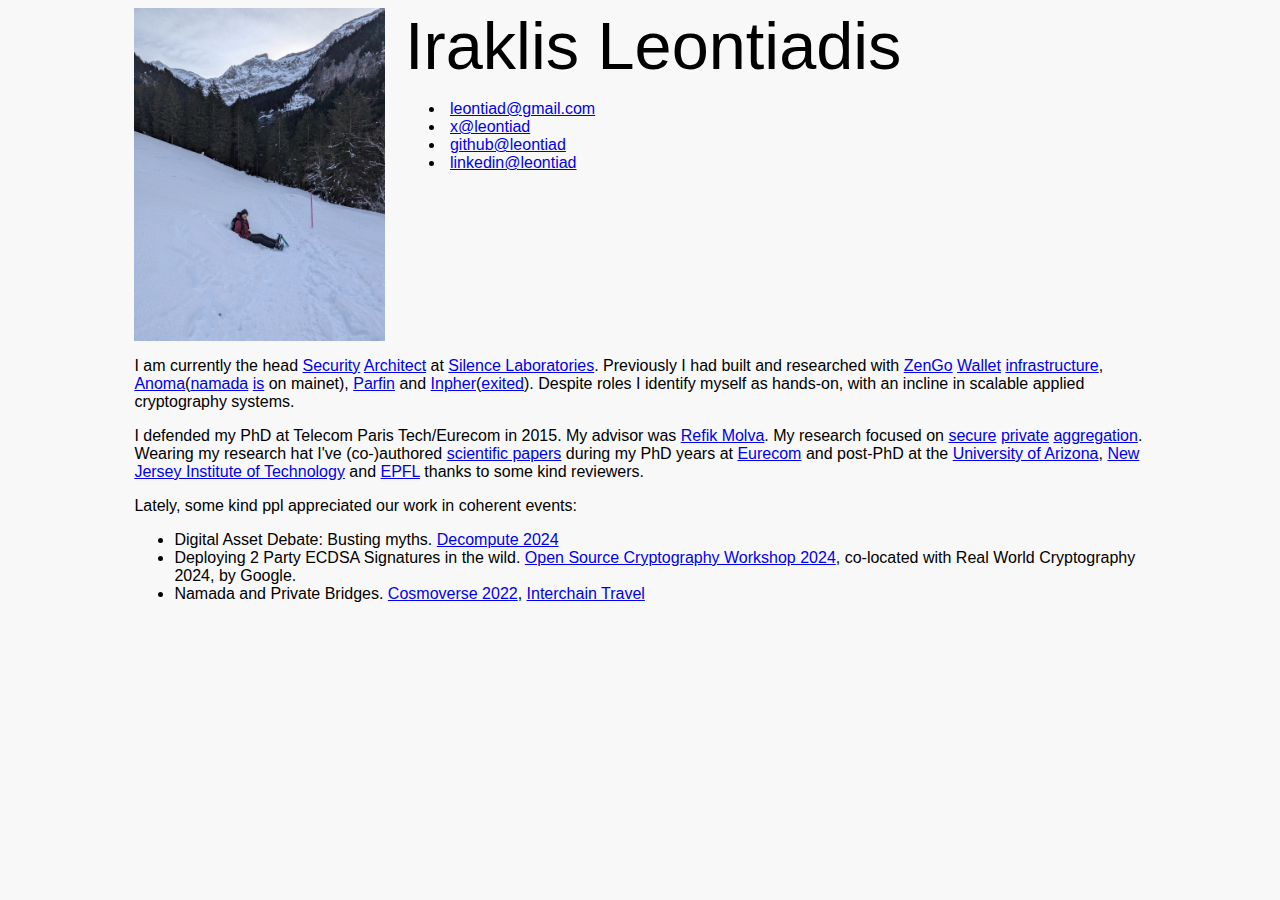
<file: index.html>
<!DOCTYPE html>
<!-- saved from url=(0019)https://leontiad.github.io/ -->
<html lang="en-us"><script src="chrome-extension://dlcobpjiigpikoobohmabehhmhfoodbb/inpage.js" id="argent-x-extension" data-extension-id="dlcobpjiigpikoobohmabehhmhfoodbb"></script><head><meta http-equiv="Content-Type" content="text/html; charset=UTF-8">
    
    <meta name="viewport" content="width=device-width, initial-scale=1">
    <style>
html * {
    font-family: 'Source Sans Pro', sans-serif;
}
strong {
  font-weight: 600;
}
h1 {
  font-size: 2em;
}
h1, h2, h3 {
    font-family: 'Roboto Condensed', sans-serif;
    font-weight: 400;
}
body {
    background-color: #f8f8f8;
    margin: 8px;
}
.dp {
    max-width: 945px;
}
.dn {
    min-width: 368px;
}
    </style>
<style>
@media only screen and (min-width: 1222px) {
    .db {
        padding-left: 10%;
        padding-right: 10%;
    }
}

@media only screen and (max-width: 945px) {
    .di {
        width: 100%;
        padding-right: 0;
        object-fit: cover;
    }
}

@media only screen and (min-width: 945px) {
    .di {
        max-width: 500px;
        max-height: 333px;
        padding-right: 20px;
        min-width: 250px;
        object-fit: cover;
    }
}
.da {
    display: flex;
    flex-flow: wrap;
}
.dn {
    min-width: 368px;
}
.da-cv > tbody > tr > td {
    vertical-align: text-top;
}
.dad-name-splash-h1__name {
    font-size: 50pt;
    text-align: left;
    margin: 0px;
}
.dad-name-splash-address {
    font-style: normal;
}
.dad-name-splash-address__link {
    margin-left: 5px;
    font-style: normal;
}
.dad-nav-ul {
    display: block;
    -webkit-padding-start: 0px;
    padding-inline-start: 0px;
}
.dad-nav-li__entry::after {
    content: "•";
    margin-left: 10px;
    margin-right: 7px;
}
.dad-nav-li__entry {
    display: inline;
}
.dad-nav-li__entry:last-child::after {
    content: "";
}
.dad-cv-ul__wrapper ul {
    margin: 0px;
    margin-top: 4px;
}
.dad-cv-ul {
    margin: 0px;
    margin-top: 4px;
}

</style>

    <title>
      Iraklis  Leontiadis
    </title>
    <meta name="generator" content="Hugo 0.79.0">
    <link rel="stylesheet" href="./leontiad_files/css">
    <link rel="shortcut icon" href="https://leontiad.github.io/favicon.ico" type="image/x-icon"><meta property="og:title" content="">
<meta property="og:description" content="">
<meta property="og:type" content="website">
<meta property="og:url" content="https://leontiad.github.io/">
<meta property="og:image" content="https://leontiad.github.io/img/leontiad.jpg">
<meta property="og:updated_time" content="2024-05-07T08:03:00-07:00">
<!-- Global Site Tag (gtag.js) - Google Analytics -->
<script async src="https://www.googletagmanager.com/gtag/js?id=UA-107871735-1"></script>
<script>
  window.dataLayer = window.dataLayer || [];
  function gtag(){dataLayer.push(arguments);}
  gtag('js', new Date());

  gtag('config', 'UA-107871735-1');
</script>
</head>
  <body>
    <div id="content" class="dc">
<div class="db">
  <div class="da">
    <img class="di" decoding="async" src="./leontiad_files/leontiad.jpg">
    <div class="dn">
      <h1 class="dad-name-splash-h1__name">Iraklis  Leontiadis</h1>
      <address class="dad-name-spash-address">
        <ul>
            <li>         <a class="dad-name-splash-address__link" href="mailto:leontiad@gmail.com">leontiad@gmail.com</a>
            </li>
            <li>
                <a class="dad-name-splash-address__link" href="https://twitter.com/leontiad">x@leontiad</a>

            </li>
            <li>
                <a class="dad-name-splash-address__link" href="https://github.com/leontiad">github@leontiad</a>

            </li>
            <li>
                <a class="dad-name-splash-address__link" href="https://www.linkedin.com/in/leontiades/">linkedin@leontiad</a>

            </li>
        </ul>
        <!-- <a class="dad-name-splash-address__link" href="mailto:leontiad@gmail.com">leontiad@gmail.com</a>
        <br>
        <a class="dad-name-splash-address__link" href="https://twitter.com/leontiad">@leontiad</a>
        <br>
        <a class="dad-name-splash-address__link" href="https://github.com/leontiad">git@leontiad</a> -->
      </address><nav class="dad-nav">
 <ul class="dad-nav-ul">
    <!--  <li class="dad-nav-li__entry"><a href="https://leontiad.github.io/blog">Blog</a></li> -->
<!--     <li class="dad-nav-li__entry"><a href="https://cysoc-ch.github.io/">Consultation</a></li> -->
  </ul>
</nav>

    </div>
  </div>
  <div>
<p>I am currently the head <a href="https://silence-laboratories.github.io/docs/trio/security">Security</a> <a href="https://silence-laboratories.github.io/docs/trio/architecture"> Architect</a> at <a href="https://www.silencelaboratories.com/">Silence Laboratories</a>. 
    Previously I had built and researched with <a href="https://zengo.com/">ZenGo</a> <a href="https://zengo.com/one-engine-many-championships/">Wallet</a>     <a href="https://github.com/ZenGo-X/gotham-engine">infrastructure</a>, 
    <a href="https://anoma.net/">Anoma</a>(<a href="https://namada.net/">namada</a> <a href="https://hackmd.io/@EwN07cCvQvylTn3mdYW0PQ/rk-r3kZ0q#/">is</a> on mainet), <a href="https://parfin.io/">Parfin</a> and <a href="https://inpher.io/">Inpher</a>(<a href="https://www.arcium.com/articles/arcium-acquires-core-tech-and-team-from-inpher-supercharging-confidential-computing">exited</a>). Despite roles I identify myself as hands-on, with an incline in scalable applied cryptography systems.
<p>I defended my PhD at Telecom Paris Tech/Eurecom in 2015. My advisor was <a href="https://www.eurecom.fr/en/people/molva-refik">
Refik Molva</a>. My research focused on <a href ="https://github.com/JHUISI/charm/commit/0c06542ded48be073a1341632b9b5033323f8d51">secure</a> <a href="https://leontiad.github.io/PryTag">private</a> <a href="https://www.eurecom.fr/en/people/leontiadis-iraklis/thesis">aggregation</a>.

Wearing my research hat I've (co-)authored <a href="https://scholar.google.com/citations?user=Amj6n68AAAAJ&hl=en">scientific papers</a> during my PhD years at <a href="https://www.eurecom.fr/en/research/networking-and-security-department">Eurecom</a> and post-PhD at the <a href="http://wiser.arizona.edu/index.html">University of Arizona</a>, <a href="https://research.njit.edu/cybersecurity">New Jersey Institute of Technology</a> and  <a href="https://lasec.epfl.ch/">EPFL</a>  thanks to some kind reviewers.

<p>Lately, some kind ppl appreciated our work in coherent events: 
    <ul>
        <li>Digital Asset Debate: Busting myths.  <a href ="https://www.youtube.com/watch?v=TscnP6L-pfM">Decompute 2024</a></li>
        <li>Deploying 2 Party ECDSA Signatures in the wild. <a href="https://archive.org/details/oscw-2024-iraklis-leontiadis-2-party-ecdsa-signatures"> Open Source Cryptography Workshop 2024</a>, co-located with Real World Cryptography 2024,  by Google.</li>
        <li>Namada and Private Bridges. <a href="https://www.youtube.com/watch?v=LwSn4C-wS34">Cosmoverse 2022</a>, <a href="https://interchaintravel.xyz/">Interchain Travel</a>
        </li>
      </ul>    

 

</div>
</div>
</div>
  

</body></html>
</file>
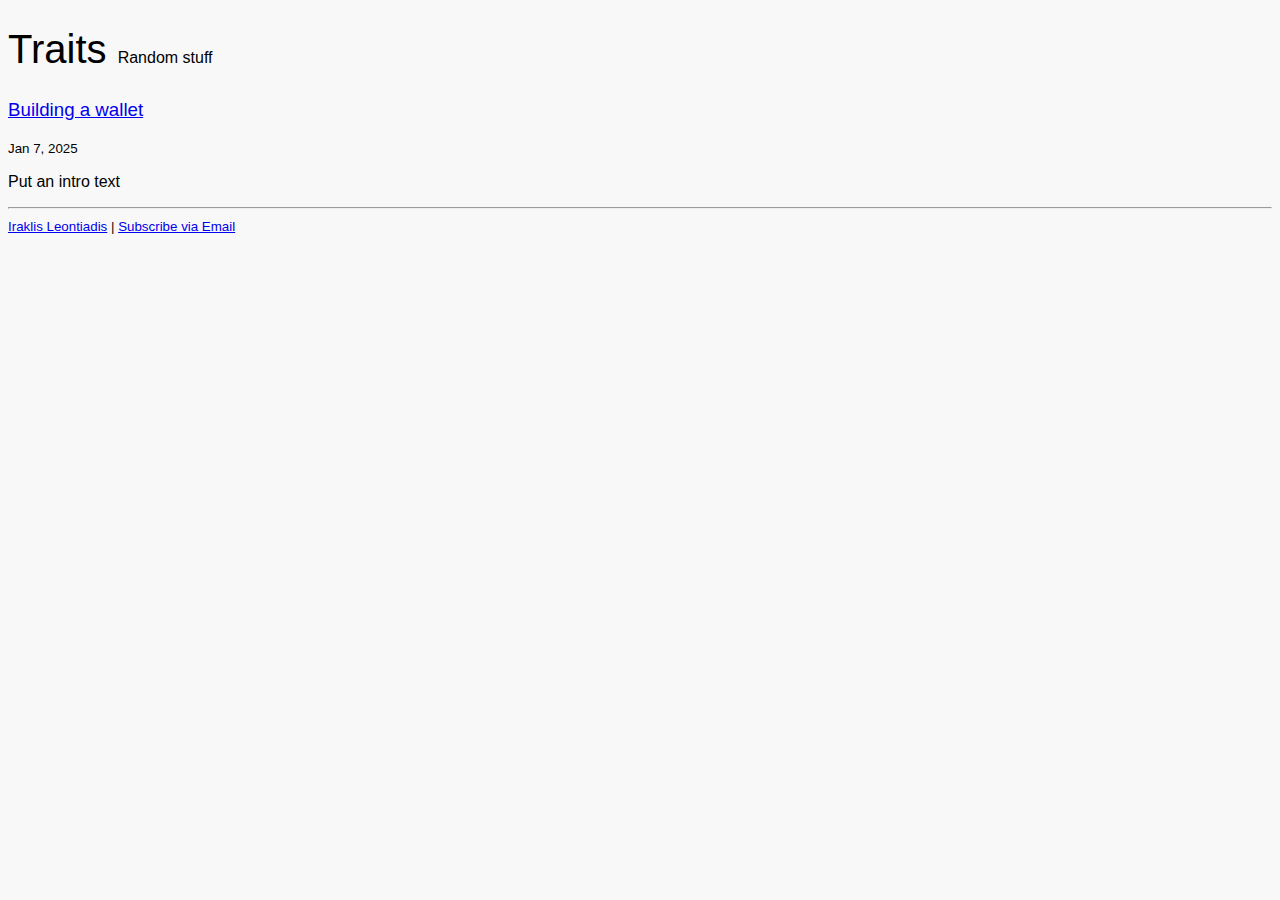
<file: blog/index.html>
<!DOCTYPE html>
<html lang="en-us"><script src="chrome-extension://dlcobpjiigpikoobohmabehhmhfoodbb/inpage.js" id="argent-x-extension" data-extension-id="dlcobpjiigpikoobohmabehhmhfoodbb"></script><head><meta http-equiv="Content-Type" content="text/html; charset=UTF-8">
    
    <meta name="viewport" content="width=device-width, initial-scale=1">
    <style>
html * {
    font-family: 'Source Sans Pro', sans-serif;
}
strong {
  font-weight: 600;
}
h1 {
  font-size: 2em;
}
h1, h2, h3 {
    font-family: 'Roboto Condensed', sans-serif;
    font-weight: 400;
}
body {
    background-color: #f8f8f8;
    margin: 8px;
}
.dp {
    max-width: 945px;
}
.dn {
    min-width: 368px;
}
    </style>
<style>
.dad-blog-title-h1 {
    font-family: 'Roboto Condensed', sans-serif;
    font-size: 30pt;
    font-weight: 400;
}

.dad-blog-title-small {
    text-align: right;
    font-size: 12pt;
}
</style>

    <title>
  
    Closure
  

    </title>
    <meta name="generator" content="Hugo 0.79.0">
    <link rel="stylesheet" href="./blog_files/css">
    <link rel="shortcut icon" href="https://leontiad.github.io/favicon.ico" type="image/x-icon">
  <link rel="alternate" type="application/rss+xml" href="https://leontiad.github.io/blog/index.xml" title="Iraklis Leontiadis">
  <meta property="og:title" content="Closure">
<meta property="og:description" content="">
<meta property="og:type" content="website">
<meta property="og:url" content="https://leontiad.github.io/blog/">
<meta property="og:image" content="https://leontiad.github.io/img/leontiad.jpg">
<meta property="og:updated_time" content="2024-05-07T08:03:00-07:00">
<meta id="dcngeagmmhegagicpcmpinaoklddcgon"></head>
  <body>
    <div id="content" class="dc">
  <h1 class="dad-blog-title-h1">Traits <small class="dad-blog-title-small">Random stuff</small></h1>
  <article class="dp">
    <main>
      
    </main>
    <section>
    
      <div>
        <h3><a href="https://leontiad.github.io/blog/posts/wallets/">Building a wallet</a></h3>
        <small>
          <time datetime="2024-05-07T08:03:00-07:00">Jan 7, 2025</time>
        </small>
        <p>Put an intro text</p>
      </div>

    
    </section>
  </article><footer>
  <hr>
  <small><a href="https://leontiad.github.io/">Iraklis  Leontiadis</a> | <a href="https://buttondown.email/leontiad">Subscribe via Email</a></small>
</footer>

    </div>
  

</body></html>
</file>
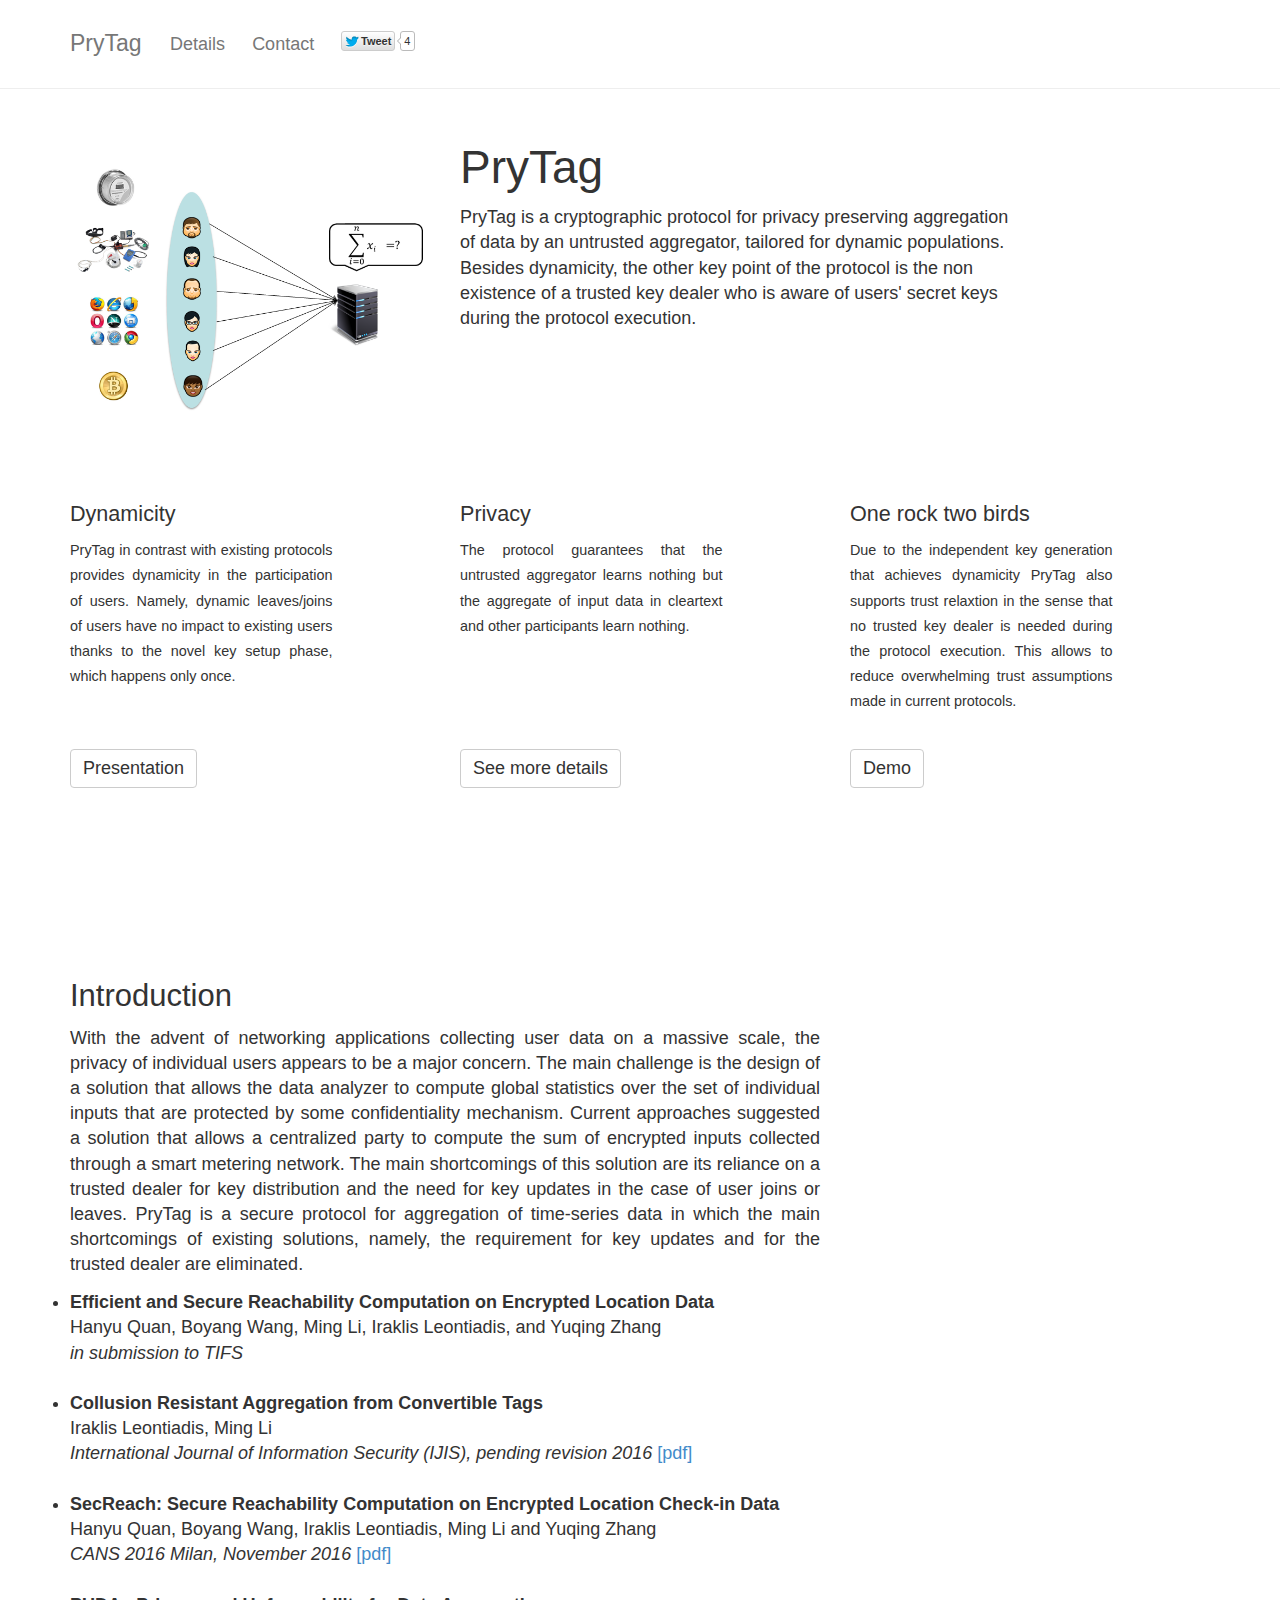
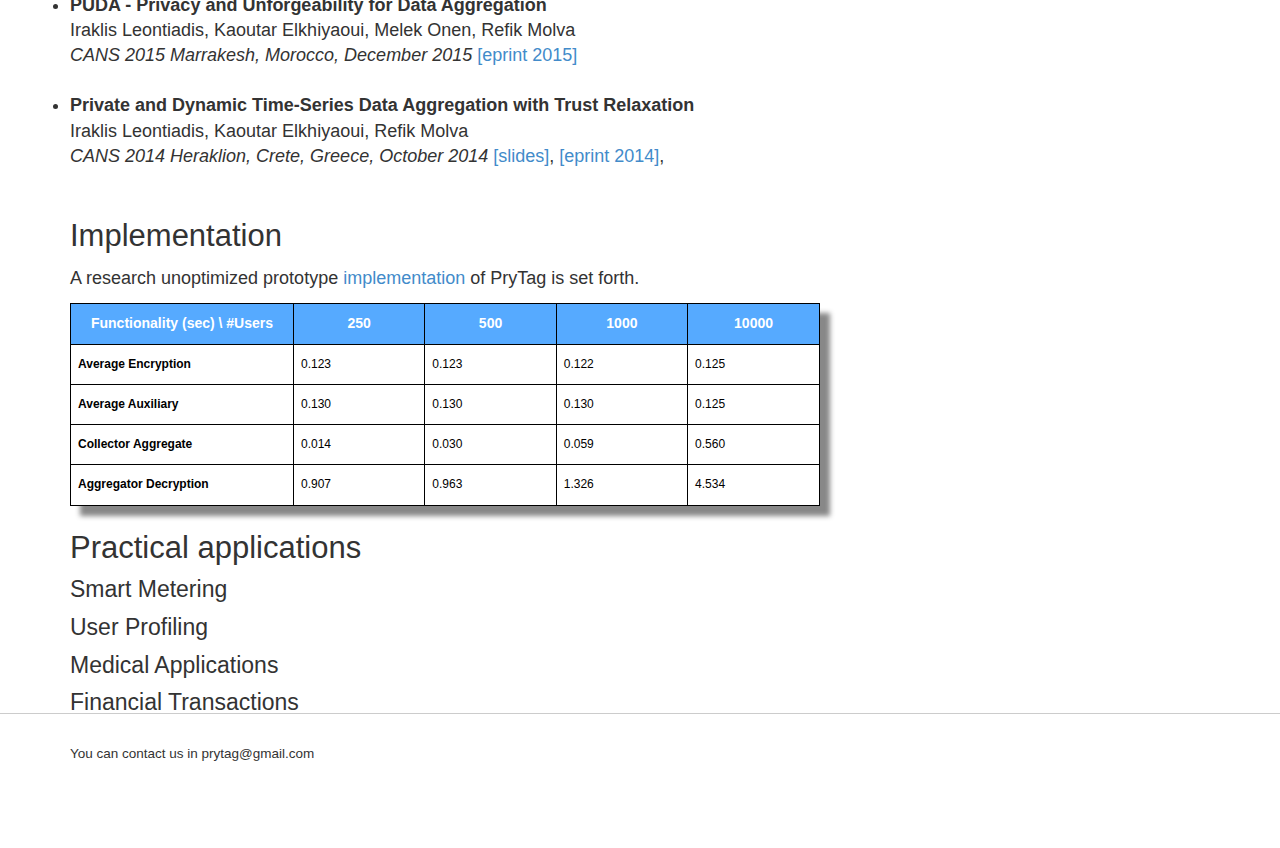
<file: PryTag.html>
<!DOCTYPE html>
<html><head><meta http-equiv="Content-Type" content="text/html; charset=UTF-8">
    <meta charset="utf-8">
    <meta http-equiv="X-UA-Compatible" content="IE=edge">
    <title>PryTag</title>
    <meta name="viewport" content="width=device-width">
    <meta name="description" content="Open Source Private Information Retrieval datastore">
    <link rel="canonical" href=".">
<script type="text/x-mathjax-config"> MathJax.Hub.Config({tex2jax: {inlineMath: [['$','$'], ['\\(','\\)']]}});
</script>
<script type="text/javascript" src="http://cdn.mathjax.org/mathjax/latest/MathJax.js?config=TeX-AMS-MML_HTMLorMML">
</script>
<script src="http://ajax.googleapis.com/ajax/libs/jquery/1.10.2/jquery.min.js">
</script>
    <link rel="stylesheet" href="./PryTag_files/main.css">
<style type="text/css">.MathJax_Hover_Frame {border-radius: .25em; -webkit-border-radius: .25em; -moz-border-radius: .25em; -khtml-border-radius: .25em; box-shadow: 0px 0px 15px #83A; -webkit-box-shadow: 0px 0px 15px #83A; -moz-box-shadow: 0px 0px 15px #83A; -khtml-box-shadow: 0px 0px 15px #83A; border: 1px solid #A6D ! important; display: inline-block; position: absolute}
.MathJax_Hover_Arrow {position: absolute; width: 15px; height: 11px; cursor: pointer}
</style><style type="text/css">#MathJax_About {position: fixed; left: 50%; width: auto; text-align: center; border: 3px outset; padding: 1em 2em; background-color: #DDDDDD; color: black; cursor: default; font-family: message-box; font-size: 120%; font-style: normal; text-indent: 0; text-transform: none; line-height: normal; letter-spacing: normal; word-spacing: normal; word-wrap: normal; white-space: nowrap; float: none; z-index: 201; border-radius: 15px; -webkit-border-radius: 15px; -moz-border-radius: 15px; -khtml-border-radius: 15px; box-shadow: 0px 10px 20px #808080; -webkit-box-shadow: 0px 10px 20px #808080; -moz-box-shadow: 0px 10px 20px #808080; -khtml-box-shadow: 0px 10px 20px #808080; filter: progid:DXImageTransform.Microsoft.dropshadow(OffX=2, OffY=2, Color='gray', Positive='true')}
.MathJax_Menu {position: absolute; background-color: white; color: black; width: auto; padding: 2px; border: 1px solid #CCCCCC; margin: 0; cursor: default; font: menu; text-align: left; text-indent: 0; text-transform: none; line-height: normal; letter-spacing: normal; word-spacing: normal; word-wrap: normal; white-space: nowrap; float: none; z-index: 201; box-shadow: 0px 10px 20px #808080; -webkit-box-shadow: 0px 10px 20px #808080; -moz-box-shadow: 0px 10px 20px #808080; -khtml-box-shadow: 0px 10px 20px #808080; filter: progid:DXImageTransform.Microsoft.dropshadow(OffX=2, OffY=2, Color='gray', Positive='true')}
.MathJax_MenuItem {padding: 2px 2em; background: transparent}
.MathJax_MenuArrow {position: absolute; right: .5em; color: #666666}
.MathJax_MenuActive .MathJax_MenuArrow {color: white}
.MathJax_MenuArrow.RTL {left: .5em; right: auto}
.MathJax_MenuCheck {position: absolute; left: .7em}
.MathJax_MenuCheck.RTL {right: .7em; left: auto}
.MathJax_MenuRadioCheck {position: absolute; left: 1em}
.MathJax_MenuRadioCheck.RTL {right: 1em; left: auto}
.MathJax_MenuLabel {padding: 2px 2em 4px 1.33em; font-style: italic}
.MathJax_MenuRule {border-top: 1px solid #CCCCCC; margin: 4px 1px 0px}
.MathJax_MenuDisabled {color: GrayText}
.MathJax_MenuActive {background-color: Highlight; color: HighlightText}
.MathJax_Menu_Close {position: absolute; width: 31px; height: 31px; top: -15px; left: -15px}
</style><style type="text/css">#MathJax_Zoom {position: absolute; background-color: #F0F0F0; overflow: auto; display: block; z-index: 301; padding: .5em; border: 1px solid black; margin: 0; font-weight: normal; font-style: normal; text-align: left; text-indent: 0; text-transform: none; line-height: normal; letter-spacing: normal; word-spacing: normal; word-wrap: normal; white-space: nowrap; float: none; box-shadow: 5px 5px 15px #AAAAAA; -webkit-box-shadow: 5px 5px 15px #AAAAAA; -moz-box-shadow: 5px 5px 15px #AAAAAA; -khtml-box-shadow: 5px 5px 15px #AAAAAA; filter: progid:DXImageTransform.Microsoft.dropshadow(OffX=2, OffY=2, Color='gray', Positive='true')}
#MathJax_ZoomOverlay {position: absolute; left: 0; top: 0; z-index: 300; display: inline-block; width: 100%; height: 100%; border: 0; padding: 0; margin: 0; background-color: white; opacity: 0; filter: alpha(opacity=0)}
#MathJax_ZoomFrame {position: relative; display: inline-block; height: 0; width: 0}
#MathJax_ZoomEventTrap {position: absolute; left: 0; top: 0; z-index: 302; display: inline-block; border: 0; padding: 0; margin: 0; background-color: white; opacity: 0; filter: alpha(opacity=0)}
</style><style type="text/css">.MathJax_Preview {color: #888}
#MathJax_Message {position: fixed; left: 1em; bottom: 1.5em; background-color: #E6E6E6; border: 1px solid #959595; margin: 0px; padding: 2px 8px; z-index: 102; color: black; font-size: 80%; width: auto; white-space: nowrap}
#MathJax_MSIE_Frame {position: absolute; top: 0; left: 0; width: 0px; z-index: 101; border: 0px; margin: 0px; padding: 0px}
.MathJax_Error {color: #CC0000; font-style: italic}
</style><style>.lookupUJPFKV, .lookupforemostUJPFKV, .lookupdockedUJPFKV, .rowiframeUJPFKV, .celliframeUJPFKV, .iframeUJPFKV, .emptyUJPFKV, .barUJPFKV, .barforemostUJPFKV, .bardockedUJPFKV, .cellUJPFKV, .leftUJPFKV, .rightUJPFKV, .buttoncontainerUJPFKV, .buttonUJPFKV, .buttonimageUJPFKV, .waitingUJPFKV, .handleUJPFKV, .queryUJPFKV, .hintUJPFKV, .templateUJPFKV, .firstlevelgroupUJPFKV, .notfirstlevelgroupUJPFKV{
	    background: none !important;
	    border: 0px !important;
	    border-style: none !important;
	     color: black !important;
	     direction: ltr !important;
	     float: none !important;
	     font-family: sans-serif !important;
	     font-size: small !important;
	     font-style: normal !important;
	     font-variant: normal !important;
	     font-weight: normal !important;
	     letter-spacing: normal !important;
	     line-height: normal !important;
	     margin: 0px !important;
	    padding: 0px !important;
	    text-align: left !important;
	     text-decoration: none !important;
	     text-indent: 0px !important;
	     text-transform: none !important;
	     vertical-align: baseline !important;
	    white-space: normal !important;
}

div.lookupUJPFKV{
	     display: table !important;
	     -webkit-transition: -webkit-box-shadow 0.25s linear, border-color 0.25s linear !important;
}

div.lookupforemostUJPFKV{
}

div.lookupdockedUJPFKV{
}

div.rowiframeUJPFKV{
	     display: table-row !important;
}

div.rowiframeUJPFKV td.celliframeUJPFKV{
	      display: table-cell !important;
	      width: 100% !important;
	      height: 100% !important;
}

td.celliframeUJPFKV iframe.iframeUJPFKV{
	       display: inline !important;
	       width: 100% !important;
	       height: 100% !important;
	       background-color: white !important;
}

iframe.emptyUJPFKV{
	       background-image: url('chrome-extension://hljnlfolmbmibdjaikiaepgepgnldclj/img/128.png') !important;
	       background-position: 50% 50% !important;
	       background-repeat: no-repeat !important;
}

div.barUJPFKV{
	     display: table-row !important;
	     -webkit-transition: background 0.25s linear !important;
	     width: 100% !important;
	     cursor: move !important;
	     background: lightgrey !important;
}

div.barforemostUJPFKV{
	background: #84b7ea !important;
}

div.bardockedUJPFKV{
	background: #336699 !important;
}

div.barUJPFKV div.cellUJPFKV{
	     display: table-cell !important;
	     vertical-align: middle !important;
}

div.leftUJPFKV{
	     padding-right: 16px !important;
	     text-align: left !important;
}

div.rightUJPFKV{
	     white-space: nowrap !important;
	     text-align: right !important;
}

span.buttoncontainerUJPFKV{
	     display:inline !important;
}

a.buttonUJPFKV:link{
	     display:inline !important;
	     -webkit-user-select: none !important;
	     color: transparent !important;
}

a.buttonUJPFKV img.buttonimageUJPFKV{
	     display:inline !important;
	     vertical-align: middle !important;
}

img.waitingUJPFKV{
	     display:inline !important;
	     cursor: pointer !important;
	     -webkit-user-select: none !important;
	     vertical-align: middle !important;
	     padding-left: 6px !important;
	 padding-right: 6px !important;
}

div.handleUJPFKV{
	     display:block !important;
	     cursor: se-resize !important;
	     left: 100% !important;
	     top: 100% !important;
	     margin-left: -4px !important;
	     margin-top: -4px !important;
	     position: absolute !important;
	     width: 8px !important;
	 height: 8px !important;
}

input.queryUJPFKV{
	     display:inline-block !important;
	     background: white !important;
	     vertical-align: top !important;
	     border: 1px solid darkgrey !important;
	      font-size: 13px !important;
	      padding-top: 1px !important;
	 padding-bottom: 1px !important;
	     width: 12em !important;
}

.hintUJPFKV{
	      color: lightgrey !important;
	      font-style:italic !important;
}

select.templateUJPFKV{
	     display:inline-block !important;
	     background: white !important;
	     font-size: 13px !important;
	      border: 1px solid darkgrey !important;
	      vertical-align: top !important;
	     white-space: pre !important;
	     width: 9em !important;
	     margin-right: 2px !important;
}

optgroup.firstlevelgroupUJPFKV{
	      color: blue !important;
}

.notfirstlevelgroupUJPFKV{
	      color: black !important;
}

</style><style>.tipVWFSAH, .arrowVWFSAH, .arrowupVWFSAH, .arrowdownVWFSAH, .mainVWFSAH, .closeVWFSAH, .barVWFSAH, .rowVWFSAH, .cellVWFSAH, .leftVWFSAH, .rightVWFSAH, .displaytitleVWFSAH, .refreshVWFSAH, .pagingVWFSAH, .brandVWFSAH, .textVWFSAH, .leftlabelVWFSAH, .selectVWFSAH, .checkboxVWFSAH, .waitingVWFSAH, .buttoncontainerVWFSAH, .buttonVWFSAH, .buttonimageVWFSAH, .flagVWFSAH, .noticebarscontainerVWFSAH, .noticebarVWFSAH, .iframecontentVWFSAH{
	    background: none !important;
	    border: 0px !important;
	    border-style: none !important;
	     color: black !important;
	     direction: ltr !important;
	     float: none !important;
	     font-family: sans-serif !important;
	     font-size: small !important;
	     font-style: normal !important;
	     font-variant: normal !important;
	     font-weight: normal !important;
	     letter-spacing: normal !important;
	     line-height: normal !important;
	     margin: 0px !important;
	    padding: 0px !important;
	    text-align: left !important;
	     text-decoration: none !important;
	     text-indent: 0px !important;
	     text-transform: none !important;
	     vertical-align: baseline !important;
	    white-space: normal !important;
}

div.tipVWFSAH{
	     position: absolute !important;
	     display:block !important;
}

div.arrowVWFSAH{
	display:block !important;
}

canvas.arrowupVWFSAH{
	      display: inline !important;
	      vertical-align: bottom !important;
}

canvas.downupVWFSAH{
	      display: inline !important;
	      vertical-align: top !important;
}

div.mainVWFSAH{
	display: block !important;
}

img.closeVWFSAH{
	      display: block !important;
	      -webkit-transition: opacity 0.5s linear !important;
	      float: right !important;
	      margin-right: -5px !important;
	      margin-top: -5px !important;
}

div.barVWFSAH{
	     display: table !important;
	      margin-bottom: 4px !important;
	     -webkit-user-select: none !important;
	     width: 100% !important;
}

div.rowVWFSAH{
	display: table-row !important;
}

div.cellVWFSAH{
	      display: table-cell !important;
	      vertical-align: middle !important;
}

.leftVWFSAH{
	      padding-right: 16px !important;
	      text-align: left !important;
}

.rightVWFSAH{
	text-align: right !important;
}

span.refreshVWFSAH{
	display: inline !important;
}

span.pagingVWFSAH{
	      display: inline !important;
	      font-size: x-small !important;
}

span.buttoncontainerVWFSAH{
	display: inline !important;
}

span.displaytitleVWFSAH{
	      display: inline !important;
	      padding-left: 6px !important;
	      font-size: small !important;
	      font-weight: bold !important;
}

span.displaytitleVWFSAH a:link{
	       display: inline !important;
	       color: #0645AD !important;
	       text-decoration: none !important;
}

span.displaytitleVWFSAH img{
	display: inline !important;
}

span.brandVWFSAH{
	      display: inline !important;
	      font-size: x-small !important;
}

.brandVWFSAH a{
	       display: inline !important;
	       font-size: x-small !important;
}

.brandVWFSAH a:link{
	       display: inline !important;
	       color: #0645AD !important;
	       text-decoration: none !important;
}

.brandVWFSAH a:visited{
	       display: inline !important;
	       color: #0B0080 !important;
	       text-decoration: none !important;
}

span.textVWFSAH{
	      display: inline !important;
	      font-size: x-small !important;
}

label.leftlabelVWFSAH{
	      display: inline !important;
	      font-size: x-small !important;
	      margin-right: 3px !important;
}

select.selectVWFSAH{
	       display: inline-block !important;
	       border: 1px solid darkgrey !important;
	       white-space: pre !important;
	       font-size: x-small !important;
}

input.checkboxVWFSAH{
	      display: inline-block !important;
	      vertical-align: text-top !important;
	      font-size: x-small !important;
	      margin-right: 0.3em !important;
}

img.waitingVWFSAH{
	      display: inline !important;
	      -webkit-user-select: none !important;
	      vertical-align: middle !important;
	      padding-left: 3px !important;
}

a.buttonVWFSAH, a.buttonVWFSAH:link{
	      display: inline !important;
	      -webkit-user-select: none !important;
	      color: transparent !important;
	      margin-right: 2px !important;
}

img.buttonimageVWFSAH{
	      display: inline !important;
	      vertical-align: middle !important;
}

img.flagVWFSAH{
	      display: inline !important;
	      vertical-align: middle !important;
	      padding-bottom:2px !important;
}

img.buttonselectedVWFSAH{
	      display: inline !important;
	      background: #dd8 !important;
	      border: 1px solid #bb6 !important;
	      margin: -1px !important;
	      border-radius: 2px !important;
}

div.noticebarscontainerVWFSAH{
	     display: block !important;
	     text-align: left !important;
	     margin-bottom: 4px !important;
	     overflow-y: auto !important;
}

div.noticebarVWFSAH{
	     display: block !important;
	     background: white !important;
	     font-size: x-small !important;
	     border-left: 3px solid lightGrey !important;
	     margin-bottom: 1px !important;
	     padding-left: 2px !important;
}

div.noticebarVWFSAH img{
	      display: inline !important;
	      margin-right: 1px !important;
	      vertical-align: text-top !important;
}

div.noticebarVWFSAH a{
	      display: inline !important;
	      font-family: sans-serif !important;
	       font-style: normal !important;
	       font-variant: normal !important;
	       font-weight: normal !important;
	       font-size: x-small !important;
}

div.noticebarVWFSAH a:link{
	      display: inline !important;
	      color: #0645AD !important;
	      text-decoration: none !important;
}

div.noticebarVWFSAH a:visited{
	      display: inline !important;
	      color: #0B0080 !important;
	      text-decoration: none !important;
}

iframe.iframecontentVWFSAH{
	     display: inline !important;
	     width: 100% !important;
}

</style><style id="simplehl_hlstyle_EEKYDF">.simplehl1_XKLRWD { display: inline!important;font-family:inherit!important; font-style:inherit!important; font-variant:inherit!important; font-weight:inherit!important; border-color: transparent !important; color: #000000!important; background-color: rgba(255,0,0,0.7)!important; font-size: inherit!important; -webkit-transition-property: color, background-color, -webkit-box-shadow; -webkit-transition-duration: 0.5s, 0.5s, 0.5s; -webkit-transition-timing-function: linear, linear, linear; padding: 0.2em!important; -webkit-box-shadow: rgba(0,0,0,0.42) 3px 3px 4px!important; border-radius: 6px!important; } .simplehl2_XKLRWD { display: inline!important;font-family:inherit!important; font-style:inherit!important; font-variant:inherit!important; font-weight:inherit!important; border-color: transparent !important; color: #000000!important; background-color: rgba(255,165,0,0.7)!important; font-size: inherit!important; -webkit-transition-property: color, background-color, -webkit-box-shadow; -webkit-transition-duration: 0.5s, 0.5s, 0.5s; -webkit-transition-timing-function: linear, linear, linear; padding: 0.2em!important; -webkit-box-shadow: rgba(0,0,0,0.42) 3px 3px 4px!important; border-radius: 6px!important; } .simplehl3_XKLRWD { display: inline!important;font-family:inherit!important; font-style:inherit!important; font-variant:inherit!important; font-weight:inherit!important; border-color: transparent !important; color: #000000!important; background-color: rgba(255,255,96,0.7)!important; font-size: inherit!important; -webkit-transition-property: color, background-color, -webkit-box-shadow; -webkit-transition-duration: 0.5s, 0.5s, 0.5s; -webkit-transition-timing-function: linear, linear, linear; padding: 0.2em!important; -webkit-box-shadow: rgba(0,0,0,0.42) 3px 3px 4px!important; border-radius: 6px!important; } .simplehl4_XKLRWD { display: inline!important;font-family:inherit!important; font-style:inherit!important; font-variant:inherit!important; font-weight:inherit!important; border-color: transparent !important; color: #000000!important; background-color: rgba(96,255,96,0.7)!important; font-size: inherit!important; -webkit-transition-property: color, background-color, -webkit-box-shadow; -webkit-transition-duration: 0.5s, 0.5s, 0.5s; -webkit-transition-timing-function: linear, linear, linear; padding: 0.2em!important; -webkit-box-shadow: rgba(0,0,0,0.42) 3px 3px 4px!important; border-radius: 6px!important; } .simplehl5_XKLRWD { display: inline!important;font-family:inherit!important; font-style:inherit!important; font-variant:inherit!important; font-weight:inherit!important; border-color: transparent !important; color: #000000!important; background-color: rgba(96,255,255,0.7)!important; font-size: inherit!important; -webkit-transition-property: color, background-color, -webkit-box-shadow; -webkit-transition-duration: 0.5s, 0.5s, 0.5s; -webkit-transition-timing-function: linear, linear, linear; padding: 0.2em!important; -webkit-box-shadow: rgba(0,0,0,0.42) 3px 3px 4px!important; border-radius: 6px!important; } .simplehl6_XKLRWD { display: inline!important;font-family:inherit!important; font-style:inherit!important; font-variant:inherit!important; font-weight:inherit!important; border-color: transparent !important; color: #000000!important; background-color: rgba(255,96,255,0.7)!important; font-size: inherit!important; -webkit-transition-property: color, background-color, -webkit-box-shadow; -webkit-transition-duration: 0.5s, 0.5s, 0.5s; -webkit-transition-timing-function: linear, linear, linear; padding: 0.2em!important; -webkit-box-shadow: rgba(0,0,0,0.42) 3px 3px 4px!important; border-radius: 6px!important; } .simplehl7_XKLRWD { display: inline!important;font-family:inherit!important; font-style:inherit!important; font-variant:inherit!important; font-weight:inherit!important; border-color: transparent !important; color: #ffffff!important; background-color: rgba(0,0,0,0.7)!important; font-size: inherit!important; -webkit-transition-property: color, background-color, -webkit-box-shadow; -webkit-transition-duration: 0.5s, 0.5s, 0.5s; -webkit-transition-timing-function: linear, linear, linear; padding: 0.2em!important; -webkit-box-shadow: rgba(0,0,0,0.42) 3px 3px 4px!important; border-radius: 6px!important; } </style><style id="simplehl_flashstyle_KWZANK">@-webkit-keyframes flash {         0% {             opacity: 1;         }         100% {             opacity: 0;         }}</style><style type="text/css">.MathJax_Display {text-align: center; margin: 1em 0em; position: relative; display: block!important; text-indent: 0; max-width: none; max-height: none; min-width: 0; min-height: 0; width: 100%}
.MathJax .merror {background-color: #FFFF88; color: #CC0000; border: 1px solid #CC0000; padding: 1px 3px; font-style: normal; font-size: 90%}
.MathJax .MJX-monospace {font-family: monospace}
.MathJax .MJX-sans-serif {font-family: sans-serif}
#MathJax_Tooltip {background-color: InfoBackground; color: InfoText; border: 1px solid black; box-shadow: 2px 2px 5px #AAAAAA; -webkit-box-shadow: 2px 2px 5px #AAAAAA; -moz-box-shadow: 2px 2px 5px #AAAAAA; -khtml-box-shadow: 2px 2px 5px #AAAAAA; filter: progid:DXImageTransform.Microsoft.dropshadow(OffX=2, OffY=2, Color='gray', Positive='true'); padding: 3px 4px; z-index: 401; position: absolute; left: 0; top: 0; width: auto; height: auto; display: none}
.MathJax {display: inline; font-style: normal; font-weight: normal; line-height: normal; font-size: 100%; font-size-adjust: none; text-indent: 0; text-align: left; text-transform: none; letter-spacing: normal; word-spacing: normal; word-wrap: normal; white-space: nowrap; float: none; direction: ltr; max-width: none; max-height: none; min-width: 0; min-height: 0; border: 0; padding: 0; margin: 0}
.MathJax img, .MathJax nobr, .MathJax a {border: 0; padding: 0; margin: 0; max-width: none; max-height: none; min-width: 0; min-height: 0; vertical-align: 0; line-height: normal; text-decoration: none}
img.MathJax_strut {border: 0!important; padding: 0!important; margin: 0!important; vertical-align: 0!important}
.MathJax span {display: inline; position: static; border: 0; padding: 0; margin: 0; vertical-align: 0; line-height: normal; text-decoration: none}
.MathJax nobr {white-space: nowrap!important}
.MathJax img {display: inline!important; float: none!important}
.MathJax * {transition: none; -webkit-transition: none; -moz-transition: none; -ms-transition: none; -o-transition: none}
.MathJax_Processing {visibility: hidden; position: fixed; width: 0; height: 0; overflow: hidden}
.MathJax_Processed {display: none!important}
.MathJax_ExBox {display: block!important; overflow: hidden; width: 1px; height: 60ex; min-height: 0; max-height: none}
.MathJax .MathJax_EmBox {display: block!important; overflow: hidden; width: 1px; height: 60em; min-height: 0; max-height: none}
.MathJax .MathJax_HitBox {cursor: text; background: white; opacity: 0; filter: alpha(opacity=0)}
.MathJax .MathJax_HitBox * {filter: none; opacity: 1; background: transparent}
#MathJax_Tooltip * {filter: none; opacity: 1; background: transparent}
@font-face {font-family: MathJax_Main; src: url('http://cdn.mathjax.org/mathjax/latest/fonts/HTML-CSS/TeX/woff/MathJax_Main-Regular.woff?rev=2.4-beta-2') format('woff'), url('http://cdn.mathjax.org/mathjax/latest/fonts/HTML-CSS/TeX/otf/MathJax_Main-Regular.otf?rev=2.4-beta-2') format('opentype')}
@font-face {font-family: MathJax_Main-bold; src: url('http://cdn.mathjax.org/mathjax/latest/fonts/HTML-CSS/TeX/woff/MathJax_Main-Bold.woff?rev=2.4-beta-2') format('woff'), url('http://cdn.mathjax.org/mathjax/latest/fonts/HTML-CSS/TeX/otf/MathJax_Main-Bold.otf?rev=2.4-beta-2') format('opentype')}
@font-face {font-family: MathJax_Main-italic; src: url('http://cdn.mathjax.org/mathjax/latest/fonts/HTML-CSS/TeX/woff/MathJax_Main-Italic.woff?rev=2.4-beta-2') format('woff'), url('http://cdn.mathjax.org/mathjax/latest/fonts/HTML-CSS/TeX/otf/MathJax_Main-Italic.otf?rev=2.4-beta-2') format('opentype')}
@font-face {font-family: MathJax_Math-italic; src: url('http://cdn.mathjax.org/mathjax/latest/fonts/HTML-CSS/TeX/woff/MathJax_Math-Italic.woff?rev=2.4-beta-2') format('woff'), url('http://cdn.mathjax.org/mathjax/latest/fonts/HTML-CSS/TeX/otf/MathJax_Math-Italic.otf?rev=2.4-beta-2') format('opentype')}
@font-face {font-family: MathJax_Caligraphic; src: url('http://cdn.mathjax.org/mathjax/latest/fonts/HTML-CSS/TeX/woff/MathJax_Caligraphic-Regular.woff?rev=2.4-beta-2') format('woff'), url('http://cdn.mathjax.org/mathjax/latest/fonts/HTML-CSS/TeX/otf/MathJax_Caligraphic-Regular.otf?rev=2.4-beta-2') format('opentype')}
@font-face {font-family: MathJax_Size1; src: url('http://cdn.mathjax.org/mathjax/latest/fonts/HTML-CSS/TeX/woff/MathJax_Size1-Regular.woff?rev=2.4-beta-2') format('woff'), url('http://cdn.mathjax.org/mathjax/latest/fonts/HTML-CSS/TeX/otf/MathJax_Size1-Regular.otf?rev=2.4-beta-2') format('opentype')}
@font-face {font-family: MathJax_Size2; src: url('http://cdn.mathjax.org/mathjax/latest/fonts/HTML-CSS/TeX/woff/MathJax_Size2-Regular.woff?rev=2.4-beta-2') format('woff'), url('http://cdn.mathjax.org/mathjax/latest/fonts/HTML-CSS/TeX/otf/MathJax_Size2-Regular.otf?rev=2.4-beta-2') format('opentype')}
@font-face {font-family: MathJax_Size3; src: url('http://cdn.mathjax.org/mathjax/latest/fonts/HTML-CSS/TeX/woff/MathJax_Size3-Regular.woff?rev=2.4-beta-2') format('woff'), url('http://cdn.mathjax.org/mathjax/latest/fonts/HTML-CSS/TeX/otf/MathJax_Size3-Regular.otf?rev=2.4-beta-2') format('opentype')}
@font-face {font-family: MathJax_Size4; src: url('http://cdn.mathjax.org/mathjax/latest/fonts/HTML-CSS/TeX/woff/MathJax_Size4-Regular.woff?rev=2.4-beta-2') format('woff'), url('http://cdn.mathjax.org/mathjax/latest/fonts/HTML-CSS/TeX/otf/MathJax_Size4-Regular.otf?rev=2.4-beta-2') format('opentype')}
.MathJax .noError {vertical-align: ; font-size: 90%; text-align: left; color: black; padding: 1px 3px; border: 1px solid}
</style></head>


    <body id="page-top" data-spy="scroll" data-target=".navbar-fixed-top" data-twttr-rendered="true"><div style="visibility: hidden; overflow: hidden; position: absolute; top: 0px; height: 1px; width: auto; padding: 0px; border: 0px; margin: 0px; text-align: left; text-indent: 0px; text-transform: none; line-height: normal; letter-spacing: normal; word-spacing: normal;"><div id="MathJax_Hidden"></div></div><div id="MathJax_Message" style="display: none;"></div>

    <!-- Navigation -->
<nav class="navbar navbar-default navbar-fixed-top" role="navigation">
    <div class="container">
        <div class="navbar-header page-scroll">
            <button type="button" class="navbar-toggle" data-toggle="collapse" data-target=".navbar-ex1-collapse">
                <span class="sr-only">Toggle navigation</span>
                <span class="icon-bar"></span>
                <span class="icon-bar"></span>
                <span class="icon-bar"></span>
            </button>
            <a class="navbar-brand page-scroll" href="PryTag.html#page-top">PryTag</a>
        </div>

        <!-- Collect the nav links, forms, and other content for toggling -->
        <div class="collapse navbar-collapse navbar-ex1-collapse">
            <ul class="nav navbar-nav">
                <!-- Hidden li included to remove active class from about link when scrolled up past about section -->
                <li class="hidden active">
                    <a class="page-scroll" href="PryTag.html#page-top"></a>
                </li>
                <li>
                    <a class="page-scroll" href="PryTag.html#details">Details</a>
                </li>
               
				<li>
                    <a class="page-scroll" href="PryTag.html#footer">Contact</a>
                </li>
                <li class="hidden">
                    <a class="page-scroll" href="PryTag.html#footer"></a>
                </li>
                <!--<li class="social social-first">
                    <iframe src="./PryTag_files/github-btn.html" allowtransparency="true" frameborder="0" scrolling="0" width="100px" height="26px"></iframe>
                </li>-->
                <li class="social">
                    <iframe id="twitter-widget-0" scrolling="no" frameborder="0" allowtransparency="true" src="./PryTag_files/tweet_button.d58098f8a7f0ff5a206e7f15442a6b30.en.html" class="twitter-share-button twitter-tweet-button twitter-share-button twitter-count-horizontal" title="Twitter Tweet Button" data-twttr-rendered="true" style="width: 107px; height: 20px;"></iframe>
                    <script id="twitter-wjs" src="./PryTag_files/widgets.js"></script><script>!function(d,s,id){var js,fjs=d.getElementsByTagName(s)[0];if(!d.getElementById(id)){js=d.createElement(s);js.id=id;js.src="https://platform.twitter.com/widgets.js";fjs.parentNode.insertBefore(js,fjs);}}(document,"script","twitter-wjs");</script>
                </li>
            </ul>
        </div>
        <!-- /.navbar-collapse -->
    </div>
    <!-- /.container -->
</nav>


        <!-- Intro Section -->
    <section id="intro" class="intro section">
        <div class="container">
            <div class="row">
                <div class="col-lg-2  logo-block">
                    <img class="logo img-responsive " src="./PryTag_files/logo.png">
                </div>
                <div class="col-lg-6 col-lg-offset-2 desc-block">
                    <h1>PryTag</h1>
                    <p align="justify">PryTag is a cryptographic protocol for privacy preserving aggregation of data by an untrusted aggregator, tailored for dynamic populations. 
					Besides dynamicity, the other key point of the protocol is the non existence of a trusted key dealer who is aware of users' secret keys during the protocol execution.</p>
                </div>
            </div>
            <div class="features">
                <div class="row">
                    <div class="col-lg-3">
                        <h2>Dynamicity</h2>
                        <p align="justify">PryTag in contrast with existing protocols provides dynamicity in the participation of users. Namely, dynamic leaves/joins of users have no impact to existing users thanks to the novel
						key setup phase, which happens only once.</p>
                    </div>
                    <div class="col-lg-3 col-lg-offset-1">
                        <h2>Privacy</h2>
                        <p align="justify">The protocol guarantees that the untrusted aggregator learns nothing but the aggregate of input data in cleartext and other participants learn nothing.</p>
                    </div>
                    <div class="col-lg-3 col-lg-offset-1">
                        <h2>One rock two birds</h2>
                        <p align="justify">Due to the independent key generation that achieves dynamicity PryTag also supports trust relaxtion in the sense that no trusted key dealer is needed during the protocol execution. This allows to reduce overwhelming trust assumptions made in current protocols.</p>
                    </div>
                </div>
                <div class="row calls">
				
                    
					<div class="col-lg-3">
                        <div class="button">
                            <a class="btn btn-default page-scroll" href="/publications/CANS2014.pdf">Presentation</a>
                        </div>
						
                    </div>
					<div class="col-lg-3 col-lg-offset-1">
                        <div class="button">
                            <a class="btn btn-default page-scroll" href="PryTag.html#details">See more details</a>
                        </div>
						
                    </div>
                    <div class="col-lg-3 col-lg-offset-1">
                        <div class="button">
                            <a class="btn btn-default page-scroll" href="https://github.com/JHUISI/charm/blob/dev/charm/schemes/lem_scheme.py">Demo</a>
                        </div>
                    </div>
                </div>
            </div>
        </div>
    </section>

    <!-- About Section -->
    <section id="details" class="section">
        <div class="container">
            <div class="row">
                <div class="col-lg-8">
				
<h1></h1>
<h3>Introduction</h3>

<p align="justify">With the advent of networking applications collecting user data on a massive scale, the privacy of individual users appears to be a major concern. 
The main challenge is the design of a solution that allows the data analyzer to compute global statistics over the set of individual inputs that are protected by 
some confidentiality mechanism. Current approaches suggested a solution that allows a centralized party to compute the sum of encrypted inputs 
collected through a smart metering network. The main shortcomings of this solution are its reliance on a trusted dealer for key distribution and the need for key updates 
in the case of user joins or leaves. PryTag is a secure protocol for aggregation of time-series data in which the main shortcomings of existing solutions, namely, the requirement for key updates and for the trusted dealer are eliminated. 
</p>
<li>
<b>Efficient and Secure Reachability Computation on Encrypted Location Data</b></a><br>
Hanyu Quan, Boyang Wang,  Ming Li, Iraklis Leontiadis, and Yuqing Zhang
<br><i>in submission to TIFS</i>
</li>
<br>
<li>
<b>Collusion Resistant Aggregation from Convertible Tags</b><br>
Iraklis Leontiadis, Ming Li
<br><i>International Journal of Information Security (IJIS), pending revision</b> 2016</i>
<a href="./publications/aahgs.pdf"> [pdf]</a>
</li>

<br>
<li>
<b>SecReach: Secure Reachability Computation on Encrypted Location Check-in Data</b></a><br>
Hanyu Quan, Boyang Wang, Iraklis Leontiadis, Ming Li and Yuqing Zhang
<br><i>CANS 2016</b>  Milan, November 2016</i><a href="./publications/paper_67.pdf"> [pdf]</a>
</li>
<br>
<li>
<b>PUDA - Privacy and Unforgeability for Data Aggregation</b></a><br>
Iraklis Leontiadis, Kaoutar Elkhiyaoui, Melek Onen, Refik Molva  
<br><i>CANS 2015</b>  Marrakesh, Morocco, December 2015 </i><a href="http://eprint.iacr.org/2015/562.pdf">[eprint 2015]</a>
</li>
<br>
<li>
<b>Private and Dynamic Time-Series Data Aggregation with Trust Relaxation</b></a><br>
Iraklis Leontiadis, Kaoutar Elkhiyaoui, Refik Molva
<br>
<i>CANS 2014</b> Heraklion, Crete, Greece, October 2014 </i><a href="http://www.eurecom.fr/~leontiad/publications/CANS2014.pdf">[slides]</a>, <a href="http://eprint.iacr.org/2014/256.pdf">[eprint 2014]</a>,

<br>
</li>
<br>
<!--
<h3>Idea</h3>-->
<h3>Implementation</h3>
<p>A research unoptimized prototype <a  href="https://github.com/JHUISI/charm/blob/dev/charm/schemes/lem_scheme.py">implementation</a> of PryTag is set forth.</p>
<div class="CSSTableGenerator" >
                <table >
                    <tr>
					    <td>
                            Functionality (sec) \ #Users
                        </td>
                        <td>
                            250
                        </td>
                        <td >
                            500
                        </td>
                        <td>
                            1000
                        </td>
						 <td>
                            10000
                        </td>
                    </tr>
                    <tr>
					<td>
                           
						 <b>Average Encryption</b>  
                        </td>
                        <td >
                            0.123
                        </td>
                        <td>
                            0.123
                        </td>
                        <td>
                            0.122
                        </td>
						<td>
                            0.125
                        </td>
                    </tr>
                     <tr>
					 <td>
                          <b>Average Auxiliary  </b>
                        </td>
                        <td >
                            0.130
                        </td>
                        <td>
                            0.130
                        </td>
                        <td>
                            0.130
                        </td>
						<td>
                            0.125
                        </td>
                    </tr>
                     <tr>
					 <td>
                          <b>Collector Aggregate  </b>
                        </td>
                        <td >
                            0.014
                        </td>
                        <td>
                            0.030
                        </td>
                        <td>
                            0.059
                        </td>
						<td>
                            0.560
                        </td>
                    </tr>
                     <tr>
					 <td>
                            <b>Aggregator Decryption</b>
                        </td>
                        <td >
                            0.907
                        </td>
                        <td>
                            0.963
                        </td>
                        <td>
                            1.326
                        </td>
						<td>
                            4.534
                        </td>
                    </tr>
                </table>
            </div>


<h3>Practical applications</h3>
<p></p>
<h4>Smart Metering</h4>
<p>

</p><h4>User Profiling</h4>
<p>

</p>
<h4>Medical Applications</h4>
<p>

</p>
<h4>Financial Transactions</h4>
<p>
                </div>
            </div>
        </div>
    </section>

    <!-- Contact Section 
    <section id="people" class="section">
        <div class="container">
            <div class="row">
                <div class="col-lg-8">
                    <h1>People</h1>
                    <h3>Phd Students</h3>
					<a href="http://www.eurecom.fr/~leontiad">Iraklis Leontiadis</a>
					<h3>Postdoctoral Researchers</h3>
					<a href="http://www.eurecom.fr/en/people/elkhiyaoui-kaoutar">Dr. Kaoutar Elkhiyaoui</a>
                    <h3>Faculty</h3>
                     <a href="http://www.eurecom.fr/en/people/molva-refik">Full Professor Refik Molva</a>
					
                </div>
            </div>
        </div>
    </section>-->


        <footer id="footer">
        <div class="container">
            <div class="row">
                <div class="col-lg-8">
                    <p>You can contact us in prytag@gmail.com
                    
                </div>
            </div>
        </div>
    </footer>

    <script src="./PryTag_files/jquery.min.js" type="text/javascript"></script>

    <script src="./PryTag_files/scrollspy.js"></script>
    <script src="./PryTag_files/collapse.js"></script>
    <script src="./PryTag_files/transition.js"></script>
    <script src="./PryTag_files/main.js"></script>

    <script type="text/javascript" src="./PryTag_files/MathJax.js"></script>


    
<div style="position: absolute; width: 0px; height: 0px; overflow: hidden; padding: 0px; border: 0px; margin: 0px;"><div id="MathJax_Font_Test" style="position: absolute; visibility: hidden; top: 0px; left: 0px; width: auto; padding: 0px; border: 0px; margin: 0px; white-space: nowrap; text-align: left; text-indent: 0px; text-transform: none; line-height: normal; letter-spacing: normal; word-spacing: normal; font-size: 40px; font-weight: normal; font-style: normal; font-family: MathJax_Math-italic, sans-serif;"></div></div></body></html>
</file>
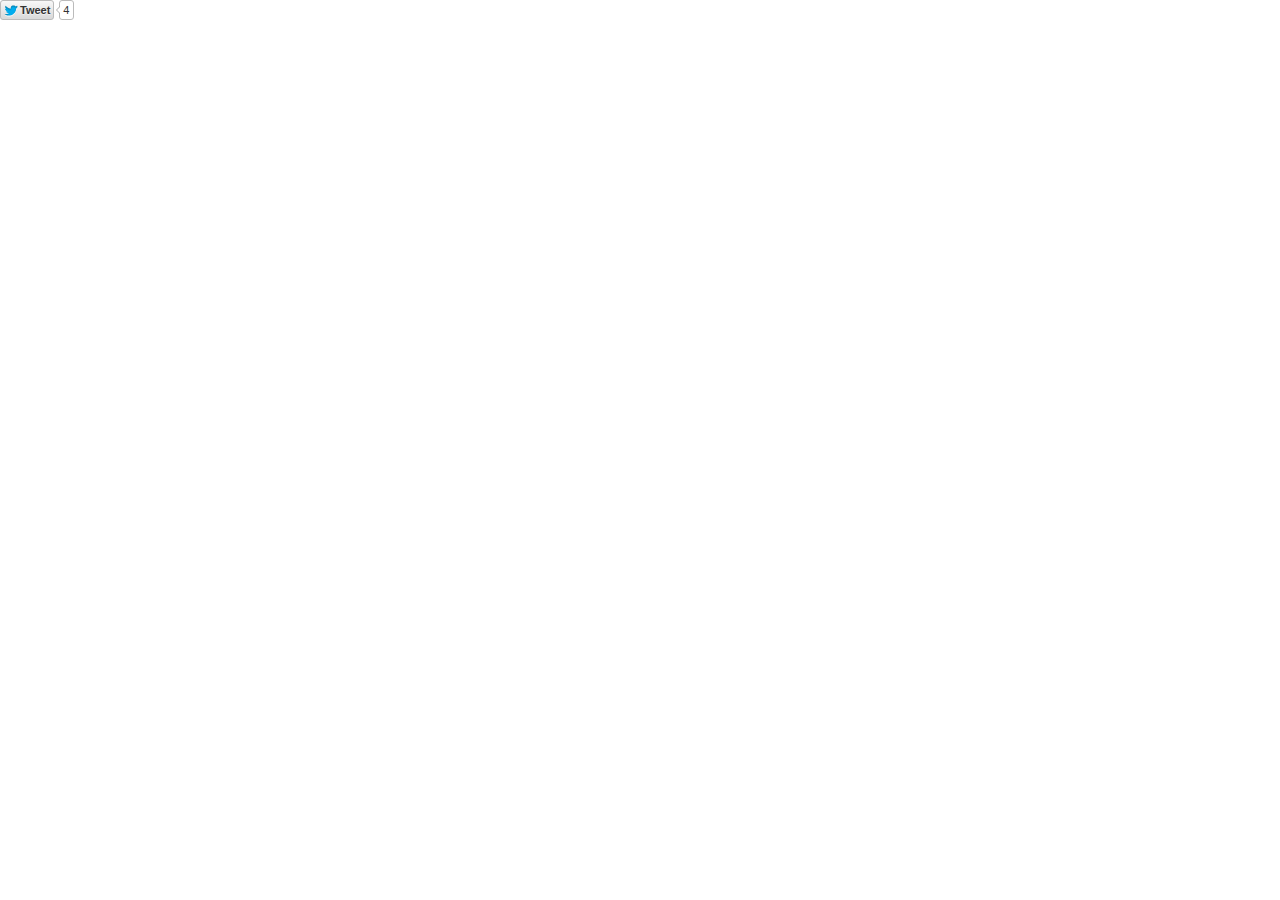
<file: PryTag_files/tweet_button.d58098f8a7f0ff5a206e7f15442a6b30.en.html>
<!DOCTYPE html>
<!-- saved from url=(0098)http://www.eurecom.fr/~leontiad/PryTag_files/tweet_button.d58098f8a7f0ff5a206e7f15442a6b30.en.html -->
<html data-scribe="page:button" lang="en" class=" regular regular" hola_ext_inject="disabled"><head><meta http-equiv="Content-Type" content="text/html; charset=UTF-8"><meta charset="utf-8"><link rel="dns-prefetch" href="http://twitter.com/"><title>Tweet Button</title><!--<base target="_blank">--><!--<base href="." target="_blank">--><base href="." target="_blank"><style type="text/css">html{margin:0;padding:0;font:normal normal normal 11px/18px 'Helvetica Neue',Arial,sans-serif;color:#333;-webkit-user-select:none;-ms-user-select:none;-moz-user-select:none;user-select:none;}body{margin:0;padding:0;background:transparent;visibility:hidden;}a{outline:none;text-decoration:none;}body.ready{visibility:visible;}body.rtl{direction:rtl;}#widget{white-space:nowrap;overflow:hidden;text-align:left;}.rtl #widget{text-align:right;}.btn-o,.count-o,.btn,.btn .label,#count{display:inline-block;vertical-align:top;zoom:1;*display:inline;}.right #widget{text-align:right;}.left #widget{text-align:left;}.btn-o{max-width:100%;}.btn{position:relative;background-color:#eee;background-image:-webkit-linear-gradient(#fff,#dedede);background-image:linear-gradient(#fff,#dedede);border:#ccc solid 1px;border-radius:3px;color:#333;font-weight:bold;text-shadow:0 1px 0 rgba(255,255,255,.5);cursor:pointer;height:18px;max-width:98%;overflow:hidden;}.btn:focus,.btn:hover,.btn:active{border-color:#bbb;background-color:#d9d9d9;background-image:-webkit-linear-gradient(#f8f8f8,#d9d9d9);background-image:linear-gradient(#f8f8f8,#d9d9d9);box-shadow:none;}.btn:active{background-color:#efefef;box-shadow:inset 0 3px 5px rgba(0,0,0,0.1);}.xl .btn:active{box-shadow:inset 0 3px 7px rgba(0,0,0,0.1);}.btn i{position:absolute;top:50%;left:2px;margin-top:-5px;width:16px;height:13px;background:transparent url(/widgets/images/btn.27237bab4db188ca749164efd38861b0.png) 0 0 no-repeat;background-image:url([data-uri]);*background-image:url(/widgets/images/btn.27237bab4db188ca749164efd38861b0.png);}.btn .label{padding:0 3px 0 19px;white-space:nowrap;}.btn .label b{font-weight:bold;white-space:nowrap;}.rtl .btn .label{padding:0 19px 0 3px;}.rtl .btn i{left:auto;right:2px;}.rtl .btn .label b{display:inline-block;direction:ltr;}.xl{font-size:13px;line-height:26px;}.xl .btn{border-radius:4px;height:26px;}.xl .btn i{background-position:-24px 0;width:21px;height:16px;left:4px;margin-top:-6px;}.xl .btn .label{padding:0 7px 0 29px;}.xl .rtl .btn .label{padding:0 29px 0 7px;}.xl .rtl .btn i{left:auto;right:6px;}@media(-webkit-min-device-pixel-ratio:1.5),(min-resolution:144dpi){.btn i{background-image:url([data-uri]);background-size:45px 40px;margin-top:-6px;}.xl .btn i{margin-top:-7px;left:4px;}.xl .rtl .btn i{left:auto;right:3px;}.xl .btn .label{top:-1.5px;}}.aria{position:absolute;left:-999em;}.rtl .aria{left:auto;right:-999em;}.following .btn{color:#888;background:#eee;border:#ccc solid 1px;}.following .btn:active,.following .btn:hover{border:#bbb solid 1px;}.following .btn i{background-position:0 -20px;}.xl .following .btn i{background-position:-25px -25px;}.btn:focus,.following .btn:focus{border-color:#0089CB;}.count-o{position:relative;background:#fff;border:#bbb solid 1px;border-radius:3px;visibility:hidden;min-height:18px;min-width:15px;}#count{white-space:nowrap;text-align:center;color:#333;}#count:hover,#count:focus{color:#333;text-decoration:underline;}.ncount .count-o{display:none;}.count-ready .count-o{visibility:visible;}.count-o i,.count-o u{position:absolute;zoom:1;line-height:0;width:0;height:0;left:0;top:50%;margin:-4px 0 0 -4px;border:4px transparent solid;border-right-color:#aaa;border-left:0;}.count-o u{margin-left:-3px;border-right-color:#fff;}.rtl .count-o i,.rtl .count-o u{left:auto;right:0;margin:-4px -4px 0 0;border:4px transparent solid;border-left-color:#aaa;border-right:0;}.rtl .count-o u{margin-right:-3px;border-left-color:#fff;}.following .count-o i{border-right-color:#bbb;}.following.rtl .count-o i{border-left-color:#bbb;}.following .count-o{background:#f9f9f9;border-color:#ccc;}.following #count{color:#666;}.hcount .count-o{margin:0 0 0 5px;}.hcount.rtl .count-o{margin:0 5px 0 0;}.hcount #count{padding:0 3px;}.xl .count-o{border-radius:4px;margin:0 0 0 6px;}.xl .rtl .count-o{margin:0 6px 0 0;}.xl .count-o i,.xl .count-o u{margin:-5px 0 0 -5px;border-width:5px 5px 5px 0;}.xl .count-o u{margin-left:-4px;}.xl .rtl .count-o i,.xl .rtl .count-o u{margin:-5px -5px 0 0;border-width:5px 0 5px 5px;}.xl .rtl .count-o u{margin-right:-4px;}.xl #count{padding:0 5px;*line-height:26px;}.vcount #widget{width:100%;padding-bottom:5px;}.vcount .btn-o{position:absolute;margin-top:42px;left:0;right:0;width:100%;}.vcount .btn{display:block;margin:0 auto;}.vcount .count-o{display:block;padding:0 5px;}.vcount .count-o i,.rtl.vcount .count-o i,.vcount .count-o u,.rtl.vcount .count-o u{line-height:0;top:auto;left:50%;bottom:0;right:auto;margin:0 0 -4px -4px;border:4px transparent solid;_border-color:pink;border-top-color:#aaa;border-bottom:0;}.rtl.vcount .count-o u,.vcount .count-o u{margin-bottom:-3px;border-top-color:#fff;}.vcount #count{font-size:16px;width:100%;height:34px;line-height:34px;}@media(min-width:0){.btn,.hcount .count-o{-moz-box-sizing:border-box;-webkit-box-sizing:border-box;box-sizing:border-box;height:20px;max-width:100%;}.xl .btn,.xl .hcount .count-o{height:28px;}}</style><!--[if IE 9]><style type="text/css">.btn{-ms-filter:"progid:DXImageTransform.Microsoft.gradient(startColorstr='#ffffff',endColorstr='#dedede')";}.btn:hover,.btn:focus,.btn:active{-ms-filter:"progid:DXImageTransform.Microsoft.gradient(startColorstr='#f8f8f8',endColorstr='#d9d9d9')";}.btn,.xl .btn{border-radius:0;}</style><![endif]--><style>.lookupHDCAES, .lookupforemostHDCAES, .lookupdockedHDCAES, .rowiframeHDCAES, .celliframeHDCAES, .iframeHDCAES, .emptyHDCAES, .barHDCAES, .barforemostHDCAES, .bardockedHDCAES, .cellHDCAES, .leftHDCAES, .rightHDCAES, .buttoncontainerHDCAES, .buttonHDCAES, .buttonimageHDCAES, .waitingHDCAES, .handleHDCAES, .queryHDCAES, .hintHDCAES, .templateHDCAES, .firstlevelgroupHDCAES, .notfirstlevelgroupHDCAES{
	    background: none !important;
	    border: 0px !important;
	    border-style: none !important;
	     color: black !important;
	     direction: ltr !important;
	     float: none !important;
	     font-family: sans-serif !important;
	     font-size: small !important;
	     font-style: normal !important;
	     font-variant: normal !important;
	     font-weight: normal !important;
	     letter-spacing: normal !important;
	     line-height: normal !important;
	     margin: 0px !important;
	    padding: 0px !important;
	    text-align: left !important;
	     text-decoration: none !important;
	     text-indent: 0px !important;
	     text-transform: none !important;
	     vertical-align: baseline !important;
	    white-space: normal !important;
}

div.lookupHDCAES{
	     display: table !important;
	     -webkit-transition: -webkit-box-shadow 0.25s linear, border-color 0.25s linear !important;
}

div.lookupforemostHDCAES{
}

div.lookupdockedHDCAES{
}

div.rowiframeHDCAES{
	     display: table-row !important;
}

div.rowiframeHDCAES td.celliframeHDCAES{
	      display: table-cell !important;
	      width: 100% !important;
	      height: 100% !important;
}

td.celliframeHDCAES iframe.iframeHDCAES{
	       display: inline !important;
	       width: 100% !important;
	       height: 100% !important;
	       background-color: white !important;
}

iframe.emptyHDCAES{
	       background-image: url('chrome-extension://hljnlfolmbmibdjaikiaepgepgnldclj/img/128.png') !important;
	       background-position: 50% 50% !important;
	       background-repeat: no-repeat !important;
}

div.barHDCAES{
	     display: table-row !important;
	     -webkit-transition: background 0.25s linear !important;
	     width: 100% !important;
	     cursor: move !important;
	     background: lightgrey !important;
}

div.barforemostHDCAES{
	background: #84b7ea !important;
}

div.bardockedHDCAES{
	background: #336699 !important;
}

div.barHDCAES div.cellHDCAES{
	     display: table-cell !important;
	     vertical-align: middle !important;
}

div.leftHDCAES{
	     padding-right: 16px !important;
	     text-align: left !important;
}

div.rightHDCAES{
	     white-space: nowrap !important;
	     text-align: right !important;
}

span.buttoncontainerHDCAES{
	     display:inline !important;
}

a.buttonHDCAES:link{
	     display:inline !important;
	     -webkit-user-select: none !important;
	     color: transparent !important;
}

a.buttonHDCAES img.buttonimageHDCAES{
	     display:inline !important;
	     vertical-align: middle !important;
}

img.waitingHDCAES{
	     display:inline !important;
	     cursor: pointer !important;
	     -webkit-user-select: none !important;
	     vertical-align: middle !important;
	     padding-left: 6px !important;
	 padding-right: 6px !important;
}

div.handleHDCAES{
	     display:block !important;
	     cursor: se-resize !important;
	     left: 100% !important;
	     top: 100% !important;
	     margin-left: -4px !important;
	     margin-top: -4px !important;
	     position: absolute !important;
	     width: 8px !important;
	 height: 8px !important;
}

input.queryHDCAES{
	     display:inline-block !important;
	     background: white !important;
	     vertical-align: top !important;
	     border: 1px solid darkgrey !important;
	      font-size: 13px !important;
	      padding-top: 1px !important;
	 padding-bottom: 1px !important;
	     width: 12em !important;
}

.hintHDCAES{
	      color: lightgrey !important;
	      font-style:italic !important;
}

select.templateHDCAES{
	     display:inline-block !important;
	     background: white !important;
	     font-size: 13px !important;
	      border: 1px solid darkgrey !important;
	      vertical-align: top !important;
	     white-space: pre !important;
	     width: 9em !important;
	     margin-right: 2px !important;
}

optgroup.firstlevelgroupHDCAES{
	      color: blue !important;
}

.notfirstlevelgroupHDCAES{
	      color: black !important;
}

</style><style>.tipILTSJU, .arrowILTSJU, .arrowupILTSJU, .arrowdownILTSJU, .mainILTSJU, .closeILTSJU, .barILTSJU, .rowILTSJU, .cellILTSJU, .leftILTSJU, .rightILTSJU, .displaytitleILTSJU, .refreshILTSJU, .pagingILTSJU, .brandILTSJU, .textILTSJU, .leftlabelILTSJU, .selectILTSJU, .checkboxILTSJU, .waitingILTSJU, .buttoncontainerILTSJU, .buttonILTSJU, .buttonimageILTSJU, .flagILTSJU, .noticebarscontainerILTSJU, .noticebarILTSJU, .iframecontentILTSJU{
	    background: none !important;
	    border: 0px !important;
	    border-style: none !important;
	     color: black !important;
	     direction: ltr !important;
	     float: none !important;
	     font-family: sans-serif !important;
	     font-size: small !important;
	     font-style: normal !important;
	     font-variant: normal !important;
	     font-weight: normal !important;
	     letter-spacing: normal !important;
	     line-height: normal !important;
	     margin: 0px !important;
	    padding: 0px !important;
	    text-align: left !important;
	     text-decoration: none !important;
	     text-indent: 0px !important;
	     text-transform: none !important;
	     vertical-align: baseline !important;
	    white-space: normal !important;
}

div.tipILTSJU{
	     position: absolute !important;
	     display:block !important;
}

div.arrowILTSJU{
	display:block !important;
}

canvas.arrowupILTSJU{
	      display: inline !important;
	      vertical-align: bottom !important;
}

canvas.downupILTSJU{
	      display: inline !important;
	      vertical-align: top !important;
}

div.mainILTSJU{
	display: block !important;
}

img.closeILTSJU{
	      display: block !important;
	      -webkit-transition: opacity 0.5s linear !important;
	      float: right !important;
	      margin-right: -5px !important;
	      margin-top: -5px !important;
}

div.barILTSJU{
	     display: table !important;
	      margin-bottom: 4px !important;
	     -webkit-user-select: none !important;
	     width: 100% !important;
}

div.rowILTSJU{
	display: table-row !important;
}

div.cellILTSJU{
	      display: table-cell !important;
	      vertical-align: middle !important;
}

.leftILTSJU{
	      padding-right: 16px !important;
	      text-align: left !important;
}

.rightILTSJU{
	text-align: right !important;
}

span.refreshILTSJU{
	display: inline !important;
}

span.pagingILTSJU{
	      display: inline !important;
	      font-size: x-small !important;
}

span.buttoncontainerILTSJU{
	display: inline !important;
}

span.displaytitleILTSJU{
	      display: inline !important;
	      padding-left: 6px !important;
	      font-size: small !important;
	      font-weight: bold !important;
}

span.displaytitleILTSJU a:link{
	       display: inline !important;
	       color: #0645AD !important;
	       text-decoration: none !important;
}

span.displaytitleILTSJU img{
	display: inline !important;
}

span.brandILTSJU{
	      display: inline !important;
	      font-size: x-small !important;
}

.brandILTSJU a{
	       display: inline !important;
	       font-size: x-small !important;
}

.brandILTSJU a:link{
	       display: inline !important;
	       color: #0645AD !important;
	       text-decoration: none !important;
}

.brandILTSJU a:visited{
	       display: inline !important;
	       color: #0B0080 !important;
	       text-decoration: none !important;
}

span.textILTSJU{
	      display: inline !important;
	      font-size: x-small !important;
}

label.leftlabelILTSJU{
	      display: inline !important;
	      font-size: x-small !important;
	      margin-right: 3px !important;
}

select.selectILTSJU{
	       display: inline-block !important;
	       border: 1px solid darkgrey !important;
	       white-space: pre !important;
	       font-size: x-small !important;
}

input.checkboxILTSJU{
	      display: inline-block !important;
	      vertical-align: text-top !important;
	      font-size: x-small !important;
	      margin-right: 0.3em !important;
}

img.waitingILTSJU{
	      display: inline !important;
	      -webkit-user-select: none !important;
	      vertical-align: middle !important;
	      padding-left: 3px !important;
}

a.buttonILTSJU, a.buttonILTSJU:link{
	      display: inline !important;
	      -webkit-user-select: none !important;
	      color: transparent !important;
	      margin-right: 2px !important;
}

img.buttonimageILTSJU{
	      display: inline !important;
	      vertical-align: middle !important;
}

img.flagILTSJU{
	      display: inline !important;
	      vertical-align: middle !important;
	      padding-bottom:2px !important;
}

img.buttonselectedILTSJU{
	      display: inline !important;
	      background: #dd8 !important;
	      border: 1px solid #bb6 !important;
	      margin: -1px !important;
	      border-radius: 2px !important;
}

div.noticebarscontainerILTSJU{
	     display: block !important;
	     text-align: left !important;
	     margin-bottom: 4px !important;
	     overflow-y: auto !important;
}

div.noticebarILTSJU{
	     display: block !important;
	     background: white !important;
	     font-size: x-small !important;
	     border-left: 3px solid lightGrey !important;
	     margin-bottom: 1px !important;
	     padding-left: 2px !important;
}

div.noticebarILTSJU img{
	      display: inline !important;
	      margin-right: 1px !important;
	      vertical-align: text-top !important;
}

div.noticebarILTSJU a{
	      display: inline !important;
	      font-family: sans-serif !important;
	       font-style: normal !important;
	       font-variant: normal !important;
	       font-weight: normal !important;
	       font-size: x-small !important;
}

div.noticebarILTSJU a:link{
	      display: inline !important;
	      color: #0645AD !important;
	      text-decoration: none !important;
}

div.noticebarILTSJU a:visited{
	      display: inline !important;
	      color: #0B0080 !important;
	      text-decoration: none !important;
}

iframe.iframecontentILTSJU{
	     display: inline !important;
	     width: 100% !important;
}

</style><style id="simplehl_hlstyle_EWEDTC">.simplehl1_TGPGUX { display: inline!important;font-family:inherit!important; font-style:inherit!important; font-variant:inherit!important; font-weight:inherit!important; border-color: transparent !important; color: #000000!important; background-color: rgba(255,0,0,0.7)!important; font-size: inherit!important; -webkit-transition-property: color, background-color, -webkit-box-shadow; -webkit-transition-duration: 0.5s, 0.5s, 0.5s; -webkit-transition-timing-function: linear, linear, linear; padding: 0.2em!important; -webkit-box-shadow: rgba(0,0,0,0.42) 3px 3px 4px!important; border-radius: 6px!important; } .simplehl2_TGPGUX { display: inline!important;font-family:inherit!important; font-style:inherit!important; font-variant:inherit!important; font-weight:inherit!important; border-color: transparent !important; color: #000000!important; background-color: rgba(255,165,0,0.7)!important; font-size: inherit!important; -webkit-transition-property: color, background-color, -webkit-box-shadow; -webkit-transition-duration: 0.5s, 0.5s, 0.5s; -webkit-transition-timing-function: linear, linear, linear; padding: 0.2em!important; -webkit-box-shadow: rgba(0,0,0,0.42) 3px 3px 4px!important; border-radius: 6px!important; } .simplehl3_TGPGUX { display: inline!important;font-family:inherit!important; font-style:inherit!important; font-variant:inherit!important; font-weight:inherit!important; border-color: transparent !important; color: #000000!important; background-color: rgba(255,255,96,0.7)!important; font-size: inherit!important; -webkit-transition-property: color, background-color, -webkit-box-shadow; -webkit-transition-duration: 0.5s, 0.5s, 0.5s; -webkit-transition-timing-function: linear, linear, linear; padding: 0.2em!important; -webkit-box-shadow: rgba(0,0,0,0.42) 3px 3px 4px!important; border-radius: 6px!important; } .simplehl4_TGPGUX { display: inline!important;font-family:inherit!important; font-style:inherit!important; font-variant:inherit!important; font-weight:inherit!important; border-color: transparent !important; color: #000000!important; background-color: rgba(96,255,96,0.7)!important; font-size: inherit!important; -webkit-transition-property: color, background-color, -webkit-box-shadow; -webkit-transition-duration: 0.5s, 0.5s, 0.5s; -webkit-transition-timing-function: linear, linear, linear; padding: 0.2em!important; -webkit-box-shadow: rgba(0,0,0,0.42) 3px 3px 4px!important; border-radius: 6px!important; } .simplehl5_TGPGUX { display: inline!important;font-family:inherit!important; font-style:inherit!important; font-variant:inherit!important; font-weight:inherit!important; border-color: transparent !important; color: #000000!important; background-color: rgba(96,255,255,0.7)!important; font-size: inherit!important; -webkit-transition-property: color, background-color, -webkit-box-shadow; -webkit-transition-duration: 0.5s, 0.5s, 0.5s; -webkit-transition-timing-function: linear, linear, linear; padding: 0.2em!important; -webkit-box-shadow: rgba(0,0,0,0.42) 3px 3px 4px!important; border-radius: 6px!important; } .simplehl6_TGPGUX { display: inline!important;font-family:inherit!important; font-style:inherit!important; font-variant:inherit!important; font-weight:inherit!important; border-color: transparent !important; color: #000000!important; background-color: rgba(255,96,255,0.7)!important; font-size: inherit!important; -webkit-transition-property: color, background-color, -webkit-box-shadow; -webkit-transition-duration: 0.5s, 0.5s, 0.5s; -webkit-transition-timing-function: linear, linear, linear; padding: 0.2em!important; -webkit-box-shadow: rgba(0,0,0,0.42) 3px 3px 4px!important; border-radius: 6px!important; } .simplehl7_TGPGUX { display: inline!important;font-family:inherit!important; font-style:inherit!important; font-variant:inherit!important; font-weight:inherit!important; border-color: transparent !important; color: #ffffff!important; background-color: rgba(0,0,0,0.7)!important; font-size: inherit!important; -webkit-transition-property: color, background-color, -webkit-box-shadow; -webkit-transition-duration: 0.5s, 0.5s, 0.5s; -webkit-transition-timing-function: linear, linear, linear; padding: 0.2em!important; -webkit-box-shadow: rgba(0,0,0,0.42) 3px 3px 4px!important; border-radius: 6px!important; } </style><style id="simplehl_flashstyle_GSETCT">@-webkit-keyframes flash {         0% {             opacity: 1;         }         100% {             opacity: 0;         }}</style><style>.lookupNRITBR, .lookupforemostNRITBR, .lookupdockedNRITBR, .rowiframeNRITBR, .celliframeNRITBR, .iframeNRITBR, .emptyNRITBR, .barNRITBR, .barforemostNRITBR, .bardockedNRITBR, .cellNRITBR, .leftNRITBR, .rightNRITBR, .buttoncontainerNRITBR, .buttonNRITBR, .buttonimageNRITBR, .waitingNRITBR, .handleNRITBR, .queryNRITBR, .hintNRITBR, .templateNRITBR, .firstlevelgroupNRITBR, .notfirstlevelgroupNRITBR{
	    background: none !important;
	    border: 0px !important;
	    border-style: none !important;
	     color: black !important;
	     direction: ltr !important;
	     float: none !important;
	     font-family: sans-serif !important;
	     font-size: small !important;
	     font-style: normal !important;
	     font-variant: normal !important;
	     font-weight: normal !important;
	     letter-spacing: normal !important;
	     line-height: normal !important;
	     margin: 0px !important;
	    padding: 0px !important;
	    text-align: left !important;
	     text-decoration: none !important;
	     text-indent: 0px !important;
	     text-transform: none !important;
	     vertical-align: baseline !important;
	    white-space: normal !important;
}

div.lookupNRITBR{
	     display: table !important;
	     -webkit-transition: -webkit-box-shadow 0.25s linear, border-color 0.25s linear !important;
}

div.lookupforemostNRITBR{
}

div.lookupdockedNRITBR{
}

div.rowiframeNRITBR{
	     display: table-row !important;
}

div.rowiframeNRITBR td.celliframeNRITBR{
	      display: table-cell !important;
	      width: 100% !important;
	      height: 100% !important;
}

td.celliframeNRITBR iframe.iframeNRITBR{
	       display: inline !important;
	       width: 100% !important;
	       height: 100% !important;
	       background-color: white !important;
}

iframe.emptyNRITBR{
	       background-image: url('chrome-extension://hljnlfolmbmibdjaikiaepgepgnldclj/img/128.png') !important;
	       background-position: 50% 50% !important;
	       background-repeat: no-repeat !important;
}

div.barNRITBR{
	     display: table-row !important;
	     -webkit-transition: background 0.25s linear !important;
	     width: 100% !important;
	     cursor: move !important;
	     background: lightgrey !important;
}

div.barforemostNRITBR{
	background: #84b7ea !important;
}

div.bardockedNRITBR{
	background: #336699 !important;
}

div.barNRITBR div.cellNRITBR{
	     display: table-cell !important;
	     vertical-align: middle !important;
}

div.leftNRITBR{
	     padding-right: 16px !important;
	     text-align: left !important;
}

div.rightNRITBR{
	     white-space: nowrap !important;
	     text-align: right !important;
}

span.buttoncontainerNRITBR{
	     display:inline !important;
}

a.buttonNRITBR:link{
	     display:inline !important;
	     -webkit-user-select: none !important;
	     color: transparent !important;
}

a.buttonNRITBR img.buttonimageNRITBR{
	     display:inline !important;
	     vertical-align: middle !important;
}

img.waitingNRITBR{
	     display:inline !important;
	     cursor: pointer !important;
	     -webkit-user-select: none !important;
	     vertical-align: middle !important;
	     padding-left: 6px !important;
	 padding-right: 6px !important;
}

div.handleNRITBR{
	     display:block !important;
	     cursor: se-resize !important;
	     left: 100% !important;
	     top: 100% !important;
	     margin-left: -4px !important;
	     margin-top: -4px !important;
	     position: absolute !important;
	     width: 8px !important;
	 height: 8px !important;
}

input.queryNRITBR{
	     display:inline-block !important;
	     background: white !important;
	     vertical-align: top !important;
	     border: 1px solid darkgrey !important;
	      font-size: 13px !important;
	      padding-top: 1px !important;
	 padding-bottom: 1px !important;
	     width: 12em !important;
}

.hintNRITBR{
	      color: lightgrey !important;
	      font-style:italic !important;
}

select.templateNRITBR{
	     display:inline-block !important;
	     background: white !important;
	     font-size: 13px !important;
	      border: 1px solid darkgrey !important;
	      vertical-align: top !important;
	     white-space: pre !important;
	     width: 9em !important;
	     margin-right: 2px !important;
}

optgroup.firstlevelgroupNRITBR{
	      color: blue !important;
}

.notfirstlevelgroupNRITBR{
	      color: black !important;
}

</style><style>.tipXKSPFE, .arrowXKSPFE, .arrowupXKSPFE, .arrowdownXKSPFE, .mainXKSPFE, .closeXKSPFE, .barXKSPFE, .rowXKSPFE, .cellXKSPFE, .leftXKSPFE, .rightXKSPFE, .displaytitleXKSPFE, .refreshXKSPFE, .pagingXKSPFE, .brandXKSPFE, .textXKSPFE, .leftlabelXKSPFE, .selectXKSPFE, .checkboxXKSPFE, .waitingXKSPFE, .buttoncontainerXKSPFE, .buttonXKSPFE, .buttonimageXKSPFE, .flagXKSPFE, .noticebarscontainerXKSPFE, .noticebarXKSPFE, .iframecontentXKSPFE{
	    background: none !important;
	    border: 0px !important;
	    border-style: none !important;
	     color: black !important;
	     direction: ltr !important;
	     float: none !important;
	     font-family: sans-serif !important;
	     font-size: small !important;
	     font-style: normal !important;
	     font-variant: normal !important;
	     font-weight: normal !important;
	     letter-spacing: normal !important;
	     line-height: normal !important;
	     margin: 0px !important;
	    padding: 0px !important;
	    text-align: left !important;
	     text-decoration: none !important;
	     text-indent: 0px !important;
	     text-transform: none !important;
	     vertical-align: baseline !important;
	    white-space: normal !important;
}

div.tipXKSPFE{
	     position: absolute !important;
	     display:block !important;
}

div.arrowXKSPFE{
	display:block !important;
}

canvas.arrowupXKSPFE{
	      display: inline !important;
	      vertical-align: bottom !important;
}

canvas.downupXKSPFE{
	      display: inline !important;
	      vertical-align: top !important;
}

div.mainXKSPFE{
	display: block !important;
}

img.closeXKSPFE{
	      display: block !important;
	      -webkit-transition: opacity 0.5s linear !important;
	      float: right !important;
	      margin-right: -5px !important;
	      margin-top: -5px !important;
}

div.barXKSPFE{
	     display: table !important;
	      margin-bottom: 4px !important;
	     -webkit-user-select: none !important;
	     width: 100% !important;
}

div.rowXKSPFE{
	display: table-row !important;
}

div.cellXKSPFE{
	      display: table-cell !important;
	      vertical-align: middle !important;
}

.leftXKSPFE{
	      padding-right: 16px !important;
	      text-align: left !important;
}

.rightXKSPFE{
	text-align: right !important;
}

span.refreshXKSPFE{
	display: inline !important;
}

span.pagingXKSPFE{
	      display: inline !important;
	      font-size: x-small !important;
}

span.buttoncontainerXKSPFE{
	display: inline !important;
}

span.displaytitleXKSPFE{
	      display: inline !important;
	      padding-left: 6px !important;
	      font-size: small !important;
	      font-weight: bold !important;
}

span.displaytitleXKSPFE a:link{
	       display: inline !important;
	       color: #0645AD !important;
	       text-decoration: none !important;
}

span.displaytitleXKSPFE img{
	display: inline !important;
}

span.brandXKSPFE{
	      display: inline !important;
	      font-size: x-small !important;
}

.brandXKSPFE a{
	       display: inline !important;
	       font-size: x-small !important;
}

.brandXKSPFE a:link{
	       display: inline !important;
	       color: #0645AD !important;
	       text-decoration: none !important;
}

.brandXKSPFE a:visited{
	       display: inline !important;
	       color: #0B0080 !important;
	       text-decoration: none !important;
}

span.textXKSPFE{
	      display: inline !important;
	      font-size: x-small !important;
}

label.leftlabelXKSPFE{
	      display: inline !important;
	      font-size: x-small !important;
	      margin-right: 3px !important;
}

select.selectXKSPFE{
	       display: inline-block !important;
	       border: 1px solid darkgrey !important;
	       white-space: pre !important;
	       font-size: x-small !important;
}

input.checkboxXKSPFE{
	      display: inline-block !important;
	      vertical-align: text-top !important;
	      font-size: x-small !important;
	      margin-right: 0.3em !important;
}

img.waitingXKSPFE{
	      display: inline !important;
	      -webkit-user-select: none !important;
	      vertical-align: middle !important;
	      padding-left: 3px !important;
}

a.buttonXKSPFE, a.buttonXKSPFE:link{
	      display: inline !important;
	      -webkit-user-select: none !important;
	      color: transparent !important;
	      margin-right: 2px !important;
}

img.buttonimageXKSPFE{
	      display: inline !important;
	      vertical-align: middle !important;
}

img.flagXKSPFE{
	      display: inline !important;
	      vertical-align: middle !important;
	      padding-bottom:2px !important;
}

img.buttonselectedXKSPFE{
	      display: inline !important;
	      background: #dd8 !important;
	      border: 1px solid #bb6 !important;
	      margin: -1px !important;
	      border-radius: 2px !important;
}

div.noticebarscontainerXKSPFE{
	     display: block !important;
	     text-align: left !important;
	     margin-bottom: 4px !important;
	     overflow-y: auto !important;
}

div.noticebarXKSPFE{
	     display: block !important;
	     background: white !important;
	     font-size: x-small !important;
	     border-left: 3px solid lightGrey !important;
	     margin-bottom: 1px !important;
	     padding-left: 2px !important;
}

div.noticebarXKSPFE img{
	      display: inline !important;
	      margin-right: 1px !important;
	      vertical-align: text-top !important;
}

div.noticebarXKSPFE a{
	      display: inline !important;
	      font-family: sans-serif !important;
	       font-style: normal !important;
	       font-variant: normal !important;
	       font-weight: normal !important;
	       font-size: x-small !important;
}

div.noticebarXKSPFE a:link{
	      display: inline !important;
	      color: #0645AD !important;
	      text-decoration: none !important;
}

div.noticebarXKSPFE a:visited{
	      display: inline !important;
	      color: #0B0080 !important;
	      text-decoration: none !important;
}

iframe.iframecontentXKSPFE{
	     display: inline !important;
	     width: 100% !important;
}

</style><style id="simplehl_hlstyle_OJXXRD">.simplehl1_LUIDYU { display: inline!important;font-family:inherit!important; font-style:inherit!important; font-variant:inherit!important; font-weight:inherit!important; border-color: transparent !important; color: #000000!important; background-color: rgba(255,0,0,0.7)!important; font-size: inherit!important; -webkit-transition-property: color, background-color, -webkit-box-shadow; -webkit-transition-duration: 0.5s, 0.5s, 0.5s; -webkit-transition-timing-function: linear, linear, linear; padding: 0.2em!important; -webkit-box-shadow: rgba(0,0,0,0.42) 3px 3px 4px!important; border-radius: 6px!important; } .simplehl2_LUIDYU { display: inline!important;font-family:inherit!important; font-style:inherit!important; font-variant:inherit!important; font-weight:inherit!important; border-color: transparent !important; color: #000000!important; background-color: rgba(255,165,0,0.7)!important; font-size: inherit!important; -webkit-transition-property: color, background-color, -webkit-box-shadow; -webkit-transition-duration: 0.5s, 0.5s, 0.5s; -webkit-transition-timing-function: linear, linear, linear; padding: 0.2em!important; -webkit-box-shadow: rgba(0,0,0,0.42) 3px 3px 4px!important; border-radius: 6px!important; } .simplehl3_LUIDYU { display: inline!important;font-family:inherit!important; font-style:inherit!important; font-variant:inherit!important; font-weight:inherit!important; border-color: transparent !important; color: #000000!important; background-color: rgba(255,255,96,0.7)!important; font-size: inherit!important; -webkit-transition-property: color, background-color, -webkit-box-shadow; -webkit-transition-duration: 0.5s, 0.5s, 0.5s; -webkit-transition-timing-function: linear, linear, linear; padding: 0.2em!important; -webkit-box-shadow: rgba(0,0,0,0.42) 3px 3px 4px!important; border-radius: 6px!important; } .simplehl4_LUIDYU { display: inline!important;font-family:inherit!important; font-style:inherit!important; font-variant:inherit!important; font-weight:inherit!important; border-color: transparent !important; color: #000000!important; background-color: rgba(96,255,96,0.7)!important; font-size: inherit!important; -webkit-transition-property: color, background-color, -webkit-box-shadow; -webkit-transition-duration: 0.5s, 0.5s, 0.5s; -webkit-transition-timing-function: linear, linear, linear; padding: 0.2em!important; -webkit-box-shadow: rgba(0,0,0,0.42) 3px 3px 4px!important; border-radius: 6px!important; } .simplehl5_LUIDYU { display: inline!important;font-family:inherit!important; font-style:inherit!important; font-variant:inherit!important; font-weight:inherit!important; border-color: transparent !important; color: #000000!important; background-color: rgba(96,255,255,0.7)!important; font-size: inherit!important; -webkit-transition-property: color, background-color, -webkit-box-shadow; -webkit-transition-duration: 0.5s, 0.5s, 0.5s; -webkit-transition-timing-function: linear, linear, linear; padding: 0.2em!important; -webkit-box-shadow: rgba(0,0,0,0.42) 3px 3px 4px!important; border-radius: 6px!important; } .simplehl6_LUIDYU { display: inline!important;font-family:inherit!important; font-style:inherit!important; font-variant:inherit!important; font-weight:inherit!important; border-color: transparent !important; color: #000000!important; background-color: rgba(255,96,255,0.7)!important; font-size: inherit!important; -webkit-transition-property: color, background-color, -webkit-box-shadow; -webkit-transition-duration: 0.5s, 0.5s, 0.5s; -webkit-transition-timing-function: linear, linear, linear; padding: 0.2em!important; -webkit-box-shadow: rgba(0,0,0,0.42) 3px 3px 4px!important; border-radius: 6px!important; } .simplehl7_LUIDYU { display: inline!important;font-family:inherit!important; font-style:inherit!important; font-variant:inherit!important; font-weight:inherit!important; border-color: transparent !important; color: #ffffff!important; background-color: rgba(0,0,0,0.7)!important; font-size: inherit!important; -webkit-transition-property: color, background-color, -webkit-box-shadow; -webkit-transition-duration: 0.5s, 0.5s, 0.5s; -webkit-transition-timing-function: linear, linear, linear; padding: 0.2em!important; -webkit-box-shadow: rgba(0,0,0,0.42) 3px 3px 4px!important; border-radius: 6px!important; } </style><style id="simplehl_flashstyle_XMQEXK">@-webkit-keyframes flash {         0% {             opacity: 1;         }         100% {             opacity: 0;         }}</style></head><body data-scribe="section:share" class=" hcount ltr ready count-ready hcount ltr ready count-ready count-ready"><div id="widget"><div class="btn-o" data-scribe="component:button"><a href="https://twitter.com/intent/tweet?original_referer=http%3A%2F%2Fwww.eurecom.fr%2F~leontiad%2FPryTag.html&tw_p=tweetbutton&url=http%3A%2F%2Fwww.eurecom.fr%2F~leontiad%2FPryTag.html" class="btn" id="b"><i></i><span class="label" id="l">Tweet</span></a></div><div class="count-o enabled enabled" id="c" data-scribe="component:count"><i></i><u></u><a href="http://twitter.com/search?q=http%3A%2F%2Fwww.eurecom.fr%2F~leontiad%2FPryTag.html" id="count" title="This page has been shared 4 times. View these Tweets." aria-describedby="count-desc">4</a></div></div><script type="text/javascript" charset="utf-8">document.domain = 'twitter.com';</script><script type="text/javascript">window.twttr=window.twttr||{};var i18n = {};window._=function(s,reps){s=twttr.lang&&i18n[twttr.lang]&&i18n[twttr.lang][s]||s;if(!reps)return s;return s.replace(/\%\{([a-z0-9_]+)\}/gi,function(m,k){return reps[k]||m})};</script><script>!function(){function provide(t,e){e(function(e){modules[t]=e})}function using(){for(var t,e=Array.prototype.slice.call(arguments,0,-1),n=0,r=[],i=arguments[arguments.length-1];t=e[n];n++){if(!modules[t])throw"[TWITTER] Module dependency missing: "+t;r.push(modules[t])}i&&i.apply(window,r)}var modules={};provide("i18n/languages",function(t){t(["hi","zh-cn","fr","zh-tw","msa","fil","fi","sv","pl","ja","ko","de","it","pt","es","ru","id","tr","da","no","nl","hu","fa","ar","ur","he","th"])}),provide("util/querystring",function(t){function e(t){return encodeURIComponent(t).replace(/\+/g,"%2B").replace(/'/g,"%27")}function n(t){return decodeURIComponent(t)}function r(t){var n,r=[];for(n in t)null!==t[n]&&"undefined"!=typeof t[n]&&r.push(e(n)+"="+e(t[n]));return r.sort().join("&")}function i(t){var e,r,i,o,u={};if(t)for(e=t.split("&"),o=0;i=e[o];o++)r=i.split("="),2==r.length&&(u[n(r[0])]=n(r[1]));return u}function o(t,e){var n=r(e);return n.length>0?t.indexOf("?")>=0?t+"&"+r(e):t+"?"+r(e):t}function u(t){var e=t&&t.split("?");return 2==e.length?i(e[1]):{}}t({url:o,decodeURL:u,decode:i,encode:r,encodePart:e,decodePart:n})}),provide("util/twitter",function(t){using("util/querystring",function(e){function n(t){return"string"==typeof t&&d.test(t)&&RegExp.$1.length<=20}function r(t){return n(t)?RegExp.$1:void 0}function i(t,n){var i=e.decodeURL(t);return n=n||!1,i.screen_name=r(t),i.screen_name?e.url("https://twitter.com/intent/"+(n?"follow":"user"),i):void 0}function o(t){return i(t,!0)}function u(t){return"string"==typeof t&&g.test(t)}function a(t,e){return e=void 0===e?!0:e,u(t)?(e?"#":"")+RegExp.$1:void 0}function c(t){return"string"==typeof t&&p.test(t)}function s(t){return c(t)&&RegExp.$1}function f(t){return h.test(t)}function l(t){return m.test(t)}var d=/(?:^|(?:https?\:)?\/\/(?:www\.)?twitter\.com(?:\:\d+)?(?:\/intent\/(?:follow|user)\/?\?screen_name=|(?:\/#!)?\/))@?([\w]+)(?:\?|&|$)/i,p=/(?:^|(?:https?\:)?\/\/(?:www\.)?twitter\.com(?:\:\d+)?\/(?:#!\/)?[\w_]+\/status(?:es)?\/)(\d+)/i,h=/^http(s?):\/\/(\w+\.)*twitter\.com([\:\/]|$)/i,m=/^http(s?):\/\/pbs\.twimg\.com\//,g=/^#?([^.,<>!\s\/#\-\(\)\'\"]+)$/;t({isHashTag:u,hashTag:a,isScreenName:n,screenName:r,isStatus:c,status:s,intentForProfileURL:i,intentForFollowURL:o,isTwitterURL:f,isTwimgURL:l,regexen:{profile:d}})})}),provide("util/util",function(t){function e(t){return t&&String(t).toLowerCase().indexOf("[native code]")>-1}function n(t){return p(arguments,function(e){i(e,function(e,n){t[e]=n})}),t}function r(t){return i(t,function(e,n){c(n)&&(r(n),s(n)&&delete t[e]),(void 0===n||null===n||""===n)&&delete t[e]}),t}function i(t,e){for(var n in t)(!t.hasOwnProperty||t.hasOwnProperty(n))&&e(n,t[n]);return t}function o(t){return{}.toString.call(t).match(/\s([a-zA-Z]+)/)[1].toLowerCase()}function u(t,e){return t==o(e)}function a(t,e,n){return n=n||[],function(){var r=m(arguments,function(t){return t});return t.apply(e,n.concat(r))}}function c(t){return t===Object(t)}function s(t){if(!c(t))return!1;if(Object.keys)return!Object.keys(t).length;for(var e in t)if(t.hasOwnProperty(e))return!1;return!0}function f(t,e){window.setTimeout(function(){t.call(e||null)},0)}function l(t){return Array.prototype.slice.call(t)}var d=function(){var t=Array.prototype.indexOf;return e(t)?function(e,n){return e?t.apply(e,[n]):-1}:function(t,e){if(!t)return-1;for(var n=0,r=t.length;r>n;n++)if(e==t[n])return n;return-1}}(),p=function(){var t=Array.prototype.forEach;return e(t)?function(e,n){e&&n&&t.apply(e,[n])}:function(t,e){if(t&&e)for(var n=0,r=t.length;r>n;n++)e(t[n],n)}}(),h=function(){var t=Array.prototype.filter;return e(t)?function(e,n){return e?n?t.apply(e,[n]):e:null}:function(t,e){if(!t)return null;if(!e)return t;for(var n=[],r=0,i=t.length;i>r;r++)e(t[r])&&n.push(t[r]);return n}}(),m=function(){var t=Array.prototype.map;return e(t)?function(e,n){return e?n?t.apply(e,[n]):e:null}:function(t,e){if(!t)return null;if(!e)return t;for(var n=[],r=0,i=t.length;i>r;r++)n.push(e(t[r]));return n}}(),g=function(){var t=Array.prototype.reduce;return e(t)?function(e,n,r){return e?n?t.apply(e,[n,r]):r:null}:function(t,e,n){if(!t)return null;if(!e)return n;for(var r=n,i=0,o=t.length;o>i;i++)r=e(r,t[i],i,t);return r}}(),v=function(){var t=String.prototype.trim;return e(t)?function(e){return e&&t.apply(e)}:function(t){return t&&t.replace(/(^\s+|\s+$)/g,"")}}(),w=e(Object.create)?Object.create:function(t){function e(){}return e.prototype=t,new e};t({aug:n,async:f,compact:r,forIn:i,forEach:p,filter:h,map:m,reduce:g,trim:v,indexOf:d,isNative:e,isObject:c,isEmptyObject:s,createObject:w,bind:a,toType:o,isType:u,toRealArray:l})}),provide("util/typevalidator",function(t){using("util/util",function(e){function n(t){return void 0!==t&&null!==t&&""!==t}function r(t){return o(t)&&t%1===0}function i(t){return o(t)&&!r(t)}function o(t){return n(t)&&!isNaN(t)}function u(t){return n(t)&&"array"==e.toType(t)}function a(t){if(!n(t))return!1;switch(t){case"on":case"ON":case"true":case"TRUE":return!0;case"off":case"OFF":case"false":case"FALSE":return!1;default:return!!t}}function c(t){return o(t)?t:void 0}function s(t){return i(t)?t:void 0}function f(t){return r(t)?t:void 0}t({hasValue:n,isInt:r,isFloat:i,isNumber:o,isArray:u,asInt:f,asFloat:s,asNumber:c,asBoolean:a})})}),provide("tfw/util/globals",function(t){using("util/typevalidator",function(e){function n(){var t,e,n=document.getElementsByTagName("meta"),r=0;for(o={};t=n[r];r++)/^twitter:/.test(t.name)&&(e=t.name.replace(/^twitter:/,""),o[e]=t.content)}function r(t){return o[t]}function i(t){return e.asBoolean(t)&&(o.dnt=!0),e.asBoolean(o.dnt)}var o;n(),t({init:n,val:r,dnt:i})})}),provide("util/logger",function(t){using("util/util",function(e){function n(){c("info",e.toRealArray(arguments))}function r(){c("warn",e.toRealArray(arguments))}function i(){c("error",e.toRealArray(arguments))}function o(t){l&&(f[t]=a())}function u(t){var e;l&&(f[t]?(e=a(),n("_twitter",t,e-f[t])):i("timeEnd() called before time() for id: ",t))}function a(){return window.performance&&+window.performance.now()||+new Date}function c(t,e){if(window[s]&&window[s][t])switch(e.length){case 1:window[s][t](e[0]);break;case 2:window[s][t](e[0],e[1]);break;case 3:window[s][t](e[0],e[1],e[2]);break;case 4:window[s][t](e[0],e[1],e[2],e[3]);break;case 5:window[s][t](e[0],e[1],e[2],e[3],e[4]);break;default:0!==e.length&&window[s].warn&&window[s].warn("too many params passed to logger."+t)}}var s=["con","sole"].join(""),f={},l=!!~location.href.indexOf("tw_debug=true");t({info:n,warn:r,error:i,time:o,timeEnd:u})})}),provide("util/domready",function(t){function e(){o=1;for(var t=0,e=u.length;e>t;t++)u[t]()}var n,r,i,o=0,u=[],a=!1,c=document.createElement("a"),s="DOMContentLoaded",f="addEventListener",l="onreadystatechange";/^loade|c/.test(document.readyState)&&(o=1),document[f]&&document[f](s,r=function(){document.removeEventListener(s,r,a),e()},a),c.doScroll&&document.attachEvent(l,n=function(){/^c/.test(document.readyState)&&(document.detachEvent(l,n),e())}),i=c.doScroll?function(t){window.self!=window.top?o?t():u.push(t):!function(){try{c.doScroll("left")}catch(e){return setTimeout(function(){i(t)},50)}t()}()}:function(t){o?t():u.push(t)},t(i)}),provide("util/env",function(t){using("util/domready","util/typevalidator","util/logger","tfw/util/globals",function(e,n,r,i){function o(t){return t=t||window,t.devicePixelRatio?t.devicePixelRatio>=1.5:t.matchMedia?t.matchMedia("only screen and (min-resolution: 144dpi)").matches:!1}function u(t){return t=t||w,/(Trident|MSIE \d)/.test(t)}function a(t){return t=t||w,/MSIE 6/.test(t)}function c(t){return t=t||w,/MSIE 7/.test(t)}function s(t){return t=t||w,/MSIE 8/.test(t)}function f(t){return t=t||w,/MSIE 9/.test(t)}function l(t){return t=t||w,/(iPad|iPhone|iPod)/.test(t)}function d(t){return t=t||w,/^Mozilla\/5\.0 \(Linux; (U; )?Android/.test(t)}function p(){return y}function h(t,e){return t=t||window,e=e||w,t.postMessage&&!(u(e)&&t.opener)}function m(t){t=t||navigator;try{return!!t.plugins["Shockwave Flash"]||!!new ActiveXObject("ShockwaveFlash.ShockwaveFlash")}catch(e){return!1}}function g(t,e,n){return t=t||window,e=e||navigator,n=n||w,"ontouchstart"in t||/Opera Mini/.test(n)||e.msMaxTouchPoints>0}function v(){var t=document.body.style;return void 0!==t.transition||void 0!==t.webkitTransition||void 0!==t.mozTransition||void 0!==t.oTransition||void 0!==t.msTransition}var w=window.navigator.userAgent,y=!1,b=!1,E="twitter-csp-test";window.twttr=window.twttr||{},twttr.verifyCSP=function(t){var e=document.getElementById(E);b=!0,y=!!t,e&&e.parentNode.removeChild(e)},e(function(){var t;return a()||c()?y=!1:n.asBoolean(i.val("widgets:csp"))?y=!0:(t=document.createElement("script"),t.id=E,t.text="twttr.verifyCSP(false);",document.body.appendChild(t),void window.setTimeout(function(){b||(r.warn('TWITTER: Content Security Policy restrictions may be applied to your site. Add <meta name="twitter:widgets:csp" content="on"> to supress this warning.'),r.warn("TWITTER: Please note: Not all embedded timeline and embedded Tweet functionality is supported when CSP is applied."))},5e3))}),t({retina:o,anyIE:u,ie6:a,ie7:c,ie8:s,ie9:f,ios:l,android:d,cspEnabled:p,flashEnabled:m,canPostMessage:h,touch:g,cssTransitions:v})})}),provide("util/params",function(t){using("util/querystring",function(e){var n,r,i;n=function(t){var n=t.search.substr(1);return e.decode(n)},r=function(t){var n=t.href,r=n.indexOf("#"),i=0>r?"":n.substring(r+1);return e.decode(i)},i=function(t){var e,i={},o=n(t),u=r(t);for(e in o)o.hasOwnProperty(e)&&(i[e]=o[e]);for(e in u)u.hasOwnProperty(e)&&(i[e]=u[e]);return i},t({combined:i,fromQuery:n,fromFragment:r})})}),provide("tfw/util/env",function(t){using("util/params",function(e){function n(){var t=36e5,n=e.combined(document.location)._;return void 0!==r?r:(r=!1,n&&/^\d+$/.test(n)&&(r=+new Date-parseInt(n)<t),r)}var r;t({isDynamicWidget:n})})}),provide("util/widgetrpc",function(t){using("tfw/util/env","util/env",function(e,n){function r(){if(o)return o;if(e.isDynamicWidget()){var t,r=0,i=parent.frames.length;try{if(o=parent.frames[c])return o}catch(u){}if(n.anyIE())for(;i>r;r++)try{if(t=parent.frames[r],t&&"function"==typeof t.openIntent)return o=t}catch(u){}}}function i(){var t,n,o,a,c,d,p={};if("function"===(typeof arguments[0]).toLowerCase()?p.success=arguments[0]:p=arguments[0],t=p.success||function(){},n=p.timeout||function(){},o=p.nohub||function(){},a=p.complete||function(){},c=void 0!==p.attempt?p.attempt:l,!e.isDynamicWidget()||u)return o(),a(),!1;d=r(),c--;try{if(d&&d.trigger)return t(d),void a()}catch(h){}return 0>=c?(u=!0,n(),void a()):+new Date-s>f*l?(u=!0,void o()):void window.setTimeout(function(){i({success:t,timeout:n,nohub:o,attempt:c,complete:a})},f)}var o,u,a="twttrHubFrameSecure",c="http:"==document.location.protocol?"twttrHubFrame":a,s=+new Date,f=100,l=20;t({withHub:i,contextualHubId:c,secureHubId:a})})}),provide("xd/json2",function(exports){function f(t){return 10>t?"0"+t:t}function quote(t){return escapable.lastIndex=0,escapable.test(t)?'"'+t.replace(escapable,function(t){var e=meta[t];return"string"==typeof e?e:"\\u"+("0000"+t.charCodeAt(0).toString(16)).slice(-4)})+'"':'"'+t+'"'}function str(t,e){var n,r,i,o,u,a=gap,c=e[t];switch(c&&"object"==typeof c&&"function"==typeof c.toJSON&&(c=c.toJSON(t)),"function"==typeof rep&&(c=rep.call(e,t,c)),typeof c){case"string":return quote(c);case"number":return isFinite(c)?String(c):"null";case"boolean":case"null":return String(c);case"object":if(!c)return"null";if(gap+=indent,u=[],"[object Array]"===Object.prototype.toString.apply(c)){for(o=c.length,n=0;o>n;n+=1)u[n]=str(n,c)||"null";return i=0===u.length?"[]":gap?"[\n"+gap+u.join(",\n"+gap)+"\n"+a+"]":"["+u.join(",")+"]",gap=a,i}if(rep&&"object"==typeof rep)for(o=rep.length,n=0;o>n;n+=1)r=rep[n],"string"==typeof r&&(i=str(r,c),i&&u.push(quote(r)+(gap?": ":":")+i));else for(r in c)Object.hasOwnProperty.call(c,r)&&(i=str(r,c),i&&u.push(quote(r)+(gap?": ":":")+i));return i=0===u.length?"{}":gap?"{\n"+gap+u.join(",\n"+gap)+"\n"+a+"}":"{"+u.join(",")+"}",gap=a,i}}window.JSON||(window.JSON={}),"function"!=typeof Date.prototype.toJSON&&(Date.prototype.toJSON=function(){return isFinite(this.valueOf())?this.getUTCFullYear()+"-"+f(this.getUTCMonth()+1)+"-"+f(this.getUTCDate())+"T"+f(this.getUTCHours())+":"+f(this.getUTCMinutes())+":"+f(this.getUTCSeconds())+"Z":null},String.prototype.toJSON=Number.prototype.toJSON=Boolean.prototype.toJSON=function(){return this.valueOf()});var cx=/[\u0000\u00ad\u0600-\u0604\u070f\u17b4\u17b5\u200c-\u200f\u2028-\u202f\u2060-\u206f\ufeff\ufff0-\uffff]/g,escapable=/[\\\"\x00-\x1f\x7f-\x9f\u00ad\u0600-\u0604\u070f\u17b4\u17b5\u200c-\u200f\u2028-\u202f\u2060-\u206f\ufeff\ufff0-\uffff]/g,gap,indent,meta={"\b":"\\b","":"\\t","\n":"\\n","\f":"\\f","\r":"\\r",'"':'\\"',"\\":"\\\\"},rep;"function"!=typeof JSON.stringify&&(JSON.stringify=function(t,e,n){var r;if(gap="",indent="","number"==typeof n)for(r=0;n>r;r+=1)indent+=" ";else"string"==typeof n&&(indent=n);if(rep=e,e&&"function"!=typeof e&&("object"!=typeof e||"number"!=typeof e.length))throw new Error("JSON.stringify");return str("",{"":t})}),"function"!=typeof JSON.parse&&(JSON.parse=function(text,reviver){function walk(t,e){var n,r,i=t[e];if(i&&"object"==typeof i)for(n in i)Object.hasOwnProperty.call(i,n)&&(r=walk(i,n),void 0!==r?i[n]=r:delete i[n]);return reviver.call(t,e,i)}var j;if(cx.lastIndex=0,cx.test(text)&&(text=text.replace(cx,function(t){return"\\u"+("0000"+t.charCodeAt(0).toString(16)).slice(-4)})),/^[\],:{}\s]*$/.test(text.replace(/\\(?:["\\\/bfnrt]|u[0-9a-fA-F]{4})/g,"@").replace(/"[^"\\\n\r]*"|true|false|null|-?\d+(?:\.\d*)?(?:[eE][+\-]?\d+)?/g,"]").replace(/(?:^|:|,)(?:\s*\[)+/g,"")))return j=eval("("+text+")"),"function"==typeof reviver?walk({"":j},""):j;throw new SyntaxError("JSON.parse")}),exports(JSON)}),provide("util/iframe",function(t){using("util/util",function(e){t(function(t,n,r){var i;if(r=r||document,t=t||{},n=n||{},t.name){try{i=r.createElement('<iframe name="'+t.name+'"></iframe>')}catch(o){i=r.createElement("iframe"),i.name=t.name}delete t.name}else i=r.createElement("iframe");return t.id&&(i.id=t.id,delete t.id),i.allowtransparency="true",i.scrolling="no",i.setAttribute("frameBorder",0),i.setAttribute("allowTransparency",!0),e.forIn(t,function(t,e){i.setAttribute(t,e)}),e.forIn(n,function(t,e){i.style[t]=e}),i})})}),provide("util/tld",function(t){function e(t){return t in i?i[t]:i[t]=r.test(t)}function n(){return e(document.location.host)}var r=/^[^#?]*\.(gov|mil)(:\d+)?([#?].*)?$/i,i={};t({isUrlSensitive:e,isHostPageSensitive:n})}),provide("util/promise",function(t){using("util/util",function(e){var n=function(t){try{var e=t.then;if("function"==typeof e)return!0}catch(n){}return!1},r=function(t){Error.call(this,t)};r.prototype=e.createObject(Error.prototype);var i=function(){var t=[];return t.pump=function(n){e.async(function(){for(var e=t.length,r=0;e>r;)r++,t.shift()(n)})},t},o=function(t,r,i,o,u,a){var c=!1,s=this,f=function(t){e.async(function(){a("fulfilled"),o(t),r.pump(t)})},l=function(t){e.async(function(){a("rejected"),u(t),i.pump(t)})},d=function(t){return n(t)?void t.then(d,l):void f(t)},p=function(t){return function(e){c||(c=!0,t(e))}};this.resolve=p(d,"resolve"),this.fulfill=p(f,"fulfill"),this.reject=p(l,"reject"),this.cancel=function(){s.reject(new Error("Cancel"))},this.timeout=function(){s.reject(new Error("Timeout"))},a("pending")},u=function(t){var e,n,r=new i,u=new i,a="pending";this._addAcceptCallback=function(t){r.push(t),"fulfilled"==a&&r.pump(e)},this._addRejectCallback=function(t){u.push(t),"rejected"==a&&u.pump(n)};var c=new o(this,r,u,function(t){e=t},function(t){n=t},function(t){a=t});try{t&&t(c)}catch(s){c.reject(s)}},a=function(t){return"function"==typeof t},c=function(t,n,r){return a(t)?function(){try{var e=t.apply(null,arguments);n.resolve(e)}catch(r){n.reject(r)}}:e.bind(n[r],n)},s=function(t,e,n){return a(t)&&n._addAcceptCallback(t),a(e)&&n._addRejectCallback(e),n};e.aug(u.prototype,{then:function(t,e){var n=this;return new u(function(r){s(c(t,r,"resolve"),c(e,r,"reject"),n)})},"catch":function(t){var e=this;return new u(function(n){s(null,c(t,n,"reject"),e)})}}),u.isThenable=n;var f=function(t){return e.map(t,u.resolve)};u.any=function(){var t=f(arguments);return new u(function(n){if(t.length){var r=!1,i=function(t){r||(r=!0,n.resolve(t))},o=function(t){r||(r=!0,n.reject(t))};e.forEach(t,function(t){t.then(i,o)})}else n.reject("No futures passed to Promise.any()")})},u.every=function(){var t=f(arguments);return new u(function(n){if(t.length){var r=new Array(t.length),i=0,o=function(e,o){i++,r[e]=o,i==t.length&&n.resolve(r)};e.forEach(t,function(t,r){t.then(e.bind(o,null,[r]),n.reject)})}else n.reject("No futures passed to Promise.every()")})},u.some=function(){var t=f(arguments);return new u(function(n){if(t.length){var r=0,i=function(){r++,r==t.length&&n.reject()};e.forEach(t,function(t){t.then(n.resolve,i)})}else n.reject("No futures passed to Promise.some()")})},u.fulfill=function(t){return new u(function(e){e.fulfill(t)})},u.resolve=function(t){return new u(function(e){e.resolve(t)})},u.reject=function(t){return new u(function(e){e.reject(t)})},t(u)})}),provide("util/donottrack",function(t){using("util/tld","tfw/util/globals",function(e,n){t(function(t,r){var i=/https?:\/\/([^\/]+).*/i;return t=t||document.referrer,t=i.test(t)&&RegExp.$1,r=r||document.location.host,n.dnt()?!0:e.isUrlSensitive(r)?!0:t&&e.isUrlSensitive(t)?!0:document.navigator?1==document.navigator.doNotTrack:navigator?1==navigator.doNotTrack||1==navigator.msDoNotTrack:!1})})}),provide("sandbox/baseframe",function(t){using("util/domready","util/env","util/iframe","util/promise","util/util",function(e,n,r,i,o){function u(t,e,n,u){var a;this.readyPromise=new i(o.bind(function(t){this.resolver=t},this)),this.attrs=t||{},this.styles=e||{},this.appender=n||function(t){document.body.appendChild(t)},this.layout=u||function(t){return new i(function(e){return e.fulfill(t())})},this.frame=a=r(this.attrs,this.styles),a.onreadystatechange=a.onload=this.getCallback(this.onLoad),this.layout(o.bind(function(){this.appender(a)},this))}var a=0;window.twttr=window.twttr||{},window.twttr.sandbox=window.twttr.sandbox||{},u.prototype.getCallback=function(t){var e=this,n=!1;return function(){n||(n=!0,t.call(e))}},u.prototype.registerCallback=function(t){var e="cb"+a++;return window.twttr.sandbox[e]=t,e},u.prototype.onLoad=function(){try{this.document=this.frame.contentWindow.document}catch(t){return void this.setDocDomain()}this.writeStandardsDoc(),this.resolver.fulfill(this)},u.prototype.ready=function(){return this.readyPromise},u.prototype.setDocDomain=function(){var t=r(this.attrs,this.styles),e=this.registerCallback(this.getCallback(this.onLoad));t.src=["javascript:",'document.write("");',"try { window.parent.document; }","catch (e) {",'document.domain="'+document.domain+'";',"}",'window.parent.twttr.sandbox["'+e+'"]();'].join(""),this.layout(o.bind(function(){this.frame.parentNode.removeChild(this.frame),this.frame=null,this.appender?this.appender(t):document.body.appendChild(t),this.frame=t},this))},u.prototype.writeStandardsDoc=function(){if(n.anyIE()&&!n.cspEnabled()){var t=["<!DOCTYPE html>","<html>","<head>","<scr","ipt>","try { window.parent.document; }",'catch (e) {document.domain="'+document.domain+'";}',"</scr","ipt>","</head>","<body></body>","</html>"].join("");this.document.write(t),this.document.close()}},t(u)})}),provide("sandbox/minimal",function(t){using("sandbox/baseframe","util/env","util/promise","util/util",function(e,n,r,i){function o(t,e){t&&(this._frame=t,this._win=t.contentWindow,this._doc=this._win.document,this._body=this._doc.body,this._head=this._body.parentNode.children[0],this.layout=e)}i.aug(o.prototype,{createElement:function(t){return this._doc.createElement(t)},createDocumentFragment:function(){return this._doc.createDocumentFragment()},appendChild:function(t){return this.layout(i.bind(function(){return this._body.appendChild(t)},this))},setBaseTarget:function(t){var e=this._doc.createElement("base");return e.target=t,this.layout(i.bind(function(){return this._head.appendChild(e)},this))},setTitle:function(t){t&&(this._frame.title=t)},element:function(){return this._frame},document:function(){return this._doc}}),o.createSandbox=function(t,n,r,i){var u=new e(t,n,r,i);return u.ready().then(function(t){return new o(t.frame,t.layout)})},t(o)})}),provide("dom/delegate",function(t){using("util/util",function(e){function n(t){var e=t.getAttribute("data-twitter-event-id");return e?e:(t.setAttribute("data-twitter-event-id",++g),g)}function r(t,e,n){var r=0,i=t&&t.length||0;for(r=0;i>r;r++)t[r].call(e,n)}function i(t,e,n){for(var o=n||t.target||t.srcElement,u=o.className.split(" "),a=0,c=u.length;c>a;a++)r(e["."+u[a]],o,t);r(e[o.tagName],o,t),t.cease||o!==this&&i.call(this,t,e,o.parentElement||o.parentNode)}function o(t,e,n,r){function o(r){i.call(t,r,n[e])}function a(){i.call(t,t.ownerDocument.parentWindow.event,n[e])}return t.addEventListener?(u(t,o,e,r),void t.addEventListener(e,o,!1)):void(t.attachEvent&&(u(t,a,e,r),t.attachEvent("on"+e,a)))}function u(t,e,n,r){t.id&&(v[t.id]=v[t.id]||[],v[t.id].push({el:t,listener:e,type:n,rootId:r}))}function a(t){var n=v[t];n&&(e.forEach(n,function(t){c(t.el,t.type,t.listener),delete m[t.rootId]}),delete v[t])}function c(t,e,n){t&&t.removeEventListener&&t.removeEventListener(e,n),t&&t.detachEvent&&t.detachEvent(e,n)}function s(t,e,r,i){var u=n(t);m[u]=m[u]||{},m[u][e]||(m[u][e]={},o(t,e,m[u],u)),m[u][e][r]=m[u][e][r]||[],m[u][e][r].push(i)}function f(t,e,n){t.addEventListener?t.addEventListener(e,n,!1):t.attachEvent("on"+e,function(){n(window.event)})}function l(t,e,r){var o=n(e),u=m[o]&&m[o];i.call(e,{target:r},u[t])}function d(t){return h(t),p(t),!1}function p(t){t&&t.preventDefault?t.preventDefault():t.returnValue=!1}function h(t){t&&(t.cease=!0)&&t.stopPropagation?t.stopPropagation():t.cancelBubble=!0}var m={},g=-1,v={};t({stop:d,stopPropagation:h,preventDefault:p,delegate:s,on:f,simulate:l,removeDelegatesForWidget:a,off:c})})}),provide("dom/cookie",function(t){using("util/util",function(e){t(function(t,n,r){var i,o,u,a,c=e.aug({},r);return arguments.length>1&&"[object Object]"!==String(n)?((null===n||void 0===n)&&(c.expires=-1),"number"==typeof c.expires&&(i=c.expires,o=new Date((new Date).getTime()+60*i*1e3),c.expires=o),n=String(n),document.cookie=[encodeURIComponent(t),"=",c.raw?n:encodeURIComponent(n),c.expires?"; expires="+c.expires.toUTCString():"",c.path?"; path="+c.path:"",c.domain?"; domain="+c.domain:"",c.secure?"; secure":""].join("")):(c=n||{},a=c.raw?function(t){return t}:decodeURIComponent,(u=new RegExp("(?:^|; )"+encodeURIComponent(t)+"=([^;]*)").exec(document.cookie))?a(u[1]):null)})})}),provide("tfw/util/tracking",function(t){var e="3b8b35c298c308d5929861124acca0d86c839730:1414619355";using("dom/cookie","dom/delegate","sandbox/minimal","util/donottrack","util/promise","util/querystring","util/tld","tfw/util/env","util/iframe","util/util","xd/json2",function(n,r,i,o,u,a,c,s,f,l){function d(){return M?F:(i.createSandbox({id:"rufous-sandbox"},{display:"none"}).then(l.bind(function(t){D=t,A=N(),R=k(),L.fulfill([A,R])},this)),M=!0,F)}function p(t,e,n,r){return h(t,e,n,r,2)}function h(t,e,n,r,i){var o=!l.isObject(t),u=e?!l.isObject(e):!1;o||u||w(S(t),O(e,n,r,i),!0)}function m(t,e,n,r,i){var o=g(t.target||t.srcElement);o.action=i||"click",h(o,e,n,r)}function g(t,e){var n;return e=e||{},t&&1===t.nodeType?((n=t.getAttribute("data-scribe"))&&l.forEach(n.split(" "),function(t){var n=l.trim(t).split(":"),r=n[0],i=n[1];r&&i&&!e[r]&&(e[r]=i)}),g(t.parentNode,e)):e}function v(t,e,n){var r,i;n&&l.isObject(t)&&l.isObject(e)&&(r=l.aug({},e,{event_namespace:t}),i={l:P(r)},r.dnt&&(i.dnt=1),I(a.url(n,i)))}function w(t,e,n){var r,i,o,u;l.isObject(t)&&l.isObject(e)&&(n?v(t,e,B):(o=l.aug({},e,{event_namespace:t}),r=A.firstChild,r.value=+(+r.value||o.dnt||0),u=P(o),i=D.createElement("input"),i.type="hidden",i.name="l",i.value=u,A.appendChild(i)))}function y(t,e,n,r){var i=!l.isObject(t),o=e?!l.isObject(e):!1;i||o||F.then(function(){w(S(t),O(e,n,r))})}function b(t){_("tweet",t)}function E(t){_("timeline",t)}function _(t,e){c.isHostPageSensitive()||J[t]||(J[t]=!0,v(S({page:t,action:"impression"}),T(e),H))}function j(){return F.then(function(){if(A.children.length<=2)return u.reject();var t=u.every(D.appendChild(A),D.appendChild(R)).then(function(t){var e=t[0],n=t[1];return r.on(n,"load",function(){x(e,n)(),twttr.events.trigger("logFlushed")}),e.submit(),t});return A=N(),R=k(),t})}function x(t,e){return function(){var n=t.parentNode;n&&(n.removeChild(t),n.removeChild(e))}}function S(t){return l.aug({client:"tfw"},t||{})}function O(t,n,r,i){var u=t&&t.widget_origin||document.referrer;return t=C("tfw_client_event",t,r||o(u)),t.client_version=e,t.format_version=void 0!==i?i:1,n||(t.widget_origin=u),t}function T(t){return C("syndicated_impression",{},t)}function C(t,e,n){return e=e||{},l.aug(e,{_category_:t,triggered_on:e.triggered_on||+new Date,dnt:!!n})}function N(){var t=D.createElement("form"),e=D.createElement("input"),n=D.createElement("input");return U++,t.action=B,t.method="POST",t.target="rufous-frame-"+U,t.id="rufous-form-"+U,e.type="hidden",e.name="dnt",e.value=0,n.type="hidden",n.name="tfw_redirect",n.value=z,t.appendChild(e),t.appendChild(n),t}function k(){var t="rufous-frame-"+U;return f({id:t,name:t,width:0,height:0,border:0},{display:"none"},D.document())}function I(t){var e=new Image;e.src=t}function P(t){var e,n=Array.prototype.toJSON;return delete Array.prototype.toJSON,e=JSON.stringify(t),n&&(Array.prototype.toJSON=n),e}var A,R,D,L,U=0,M=!1,F=new u(function(t){L=t}),J={},B="https://syndication.twitter.com/i/jot",H="https://syndication.twitter.com/i/jot/syndication",z="https://platform.twitter.com/jot.html";twttr.widgets&&twttr.widgets.endpoints&&(B=twttr.widgets.endpoints.rufous||B,H=twttr.widgets.endpoints.rufous||H,z=twttr.widgets.endpoints.rufousRedirect||z),t({enqueue:y,flush:j,initPostLogging:d,scribeInteraction:m,extractTermsFromDOM:g,addPixel:h,addPixel2:p,scribeTweetAudienceImpression:b,scribeTimelineAudienceImpression:E})})}),using("util/domready","util/util","util/querystring","util/params","tfw/util/tracking","util/widgetrpc","util/twitter","i18n/languages",function(t,e,n,r,i,o,u,a){function c(t){return t=t||window.event,t&&t.preventDefault?t.preventDefault():t.returnValue=!1,t&&t.stopPropagation?t.stopPropagation():t.cancelBubble=!0,!1}function s(t){return t.replace(/(<)|(>)/g,function(t){var e;return e="<"===t[0]?"&lt;":"&gt;"})}function f(t){for(var e=0,n=t.length;n>e;e++)t[e]=s(t[e]);return t}function l(t,e){t.className+=" "+e}function d(){var t=N.getElementById("l");N.title=_("Tweet Button"),t.innerHTML=m()}function p(t){C=t,k.innerHTML=w(C)}function h(){t(function(){if(P.url&&"none"!==P.count){var t=N.createElement("script");t.type="text/javascript",t.src=twttr.config.countURL+"?url="+n.encodePart(b)+"&callback=twttr.receiveCount",N.body.appendChild(t)}})}function m(){switch(P.type){case"hashtag":return _("Tweet %{hashtag}",{hashtag:"<b>#"+P.button_hashtag+"</b>"});case"mention":return _("Tweet to %{name}",{name:"<b>@"+P.screen_name+"</b>"});default:return _("Tweet")}}function g(t,e){var n=t.id+"-desc",r=document.createElement("p");r.id=n,r.className="aria",r.innerHTML=e,N.body.appendChild(r),t.setAttribute("aria-describedby",n)}function v(t){var e="scrollbars=yes,resizable=yes,toolbar=no,location=yes",n=550,r=420,i=screen.height,o=screen.width,u=Math.round(o/2-n/2),a=0;return i>r&&(a=Math.round(i/2-r/2)),window.open(t,null,e+",width="+n+",height="+r+",left="+u+",top="+a)}function w(t){var e,n,r=parseInt(t,10),i=new RegExp("^\\"+_(",")),o={ja:1,ko:1};return isNaN(r)?"":1e4>r?r.toString().split("").reverse().join("").replace(/(\d{3})/g,"$1"+_(",")).split("").reverse().join("").replace(i,""):1e5>r?o[P.lang]?(n=(Math.floor(r/100)/100).toString(),n+_("10k unit")):(e=(Math.round(r/100)/10).toString(),e.replace(/\./,_("."))+_("K")):_("100K+")}twttr.config=e.aug({countURL:"//cdn.syndication.twitter.com/widgets/tweetbutton/count.json",intentURL:"https://twitter.com/intent/tweet"},twttr.config||{});var y,b,E,j,x,S,O,T,C=0,N=document,k=N.getElementById("count"),I=N.getElementById("b"),P=f(r.combined(N.location)),A={vertical:"vcount",horizontal:"hcount",none:"ncount"},R={l:"xl",m:"regular"},D=["share","mention","hashtag"],L=[];P.lang=P.lang&&P.lang.toLowerCase(),N.body.parentNode.lang=twttr.lang=P.lang=~e.indexOf(a,P.lang)?P.lang:"en",T=_("ltr"),twttr.receiveCount=function(t){"number"==typeof t.count&&(p(t.count),l(N.body,"count-ready"),t.count>0&&(k.title=_("This page has been shared %{tweets} times. View these Tweets.",{tweets:t.count}),g(k,k.title)))},P.type=~e.indexOf(D,P.type)?P.type:"share",P.size=R[P.size]?P.size:"m",l(N.documentElement,R[P.size]||""),"right"==P.align&&l(N.body,"right"),("mention"==P.type||P.screen_name)&&((O=u.screenName(P.screen_name))?P.screen_name=O:(delete P.screen_name,"mention"==P.type&&(P.type="share",P.count="none"))),"hashtag"==P.type||P.button_hashtag?((S=u.hashTag(P.button_hashtag,!1))?(P.button_hashtag=S,P.hashtags=P.button_hashtag+","+(P.hashtags||"")):(delete P.button_hashtag,P.type="share"),P.count="none"):"share"==P.type?(P.url=P.url||N.referrer,b=P.counturl||P.url,E=b&&"http://twitter.com/search?q="+n.encodePart(b),"l"==P.size&&"vertical"==P.count&&(P.count="none"),L.push(A[P.count]||"hcount"),h()):P.count="none",L.push(T),l(N.body,L.join(" ")),N.body.setAttribute("data-scribe","section:"+P.type),d(),l(N.body,"ready"),y={text:P.text,screen_name:P.screen_name,hashtags:P.hashtags,url:P.url,via:P.via,related:P.related,share_with_retweet:P.share_with_retweet,placeid:P.placeid,original_referer:N.referrer,partner:P.partner,tw_p:"tweetbutton"},j=twttr.config.intentURL+"?"+n.encode(y),x=P.dnt&&"true"===P.dnt.toLowerCase(),i.addPixel({page:"button",section:P.type,action:"impression"},{language:P.lang,message:[,P.size,"none"!=P.count?"withcount":"nocount"].join(":")+":",widget_origin:N.referrer},!1,x),k.href=E,I.href=j,I.onclick=function(t){return t=t||window.event,i.scribeInteraction(t,{},!1,x),o.withHub({nohub:function(){v(j,P.id)},timeout:function(){v(j,P.id)},success:function(t){t.openIntent(j,P.id),t.trigger("click",{region:"tweet"},P.id)}}),c(t)},"disabled"!=P.searchlink?(l(k.parentNode,"enabled"),k.onclick=function(t){return t=t||window.event,i.scribeInteraction(t,{},!1,x),o.withHub(function(t){t.trigger("click",{region:"tweetcount"},P.id)}),t.altKey||t.shiftKey||t.metaKey?void 0:(window.open(E),c(t))}):k.onclick=function(t){c(t)}})}();;</script><script type="text/javascript" src="count.json"></script><script type="text/javascript" src="count(1).json" priv3_iframe_element="1"></script><p id="count-desc" class="aria">This page has been shared 4 times. View these Tweets.</p></body></html>
</file>
